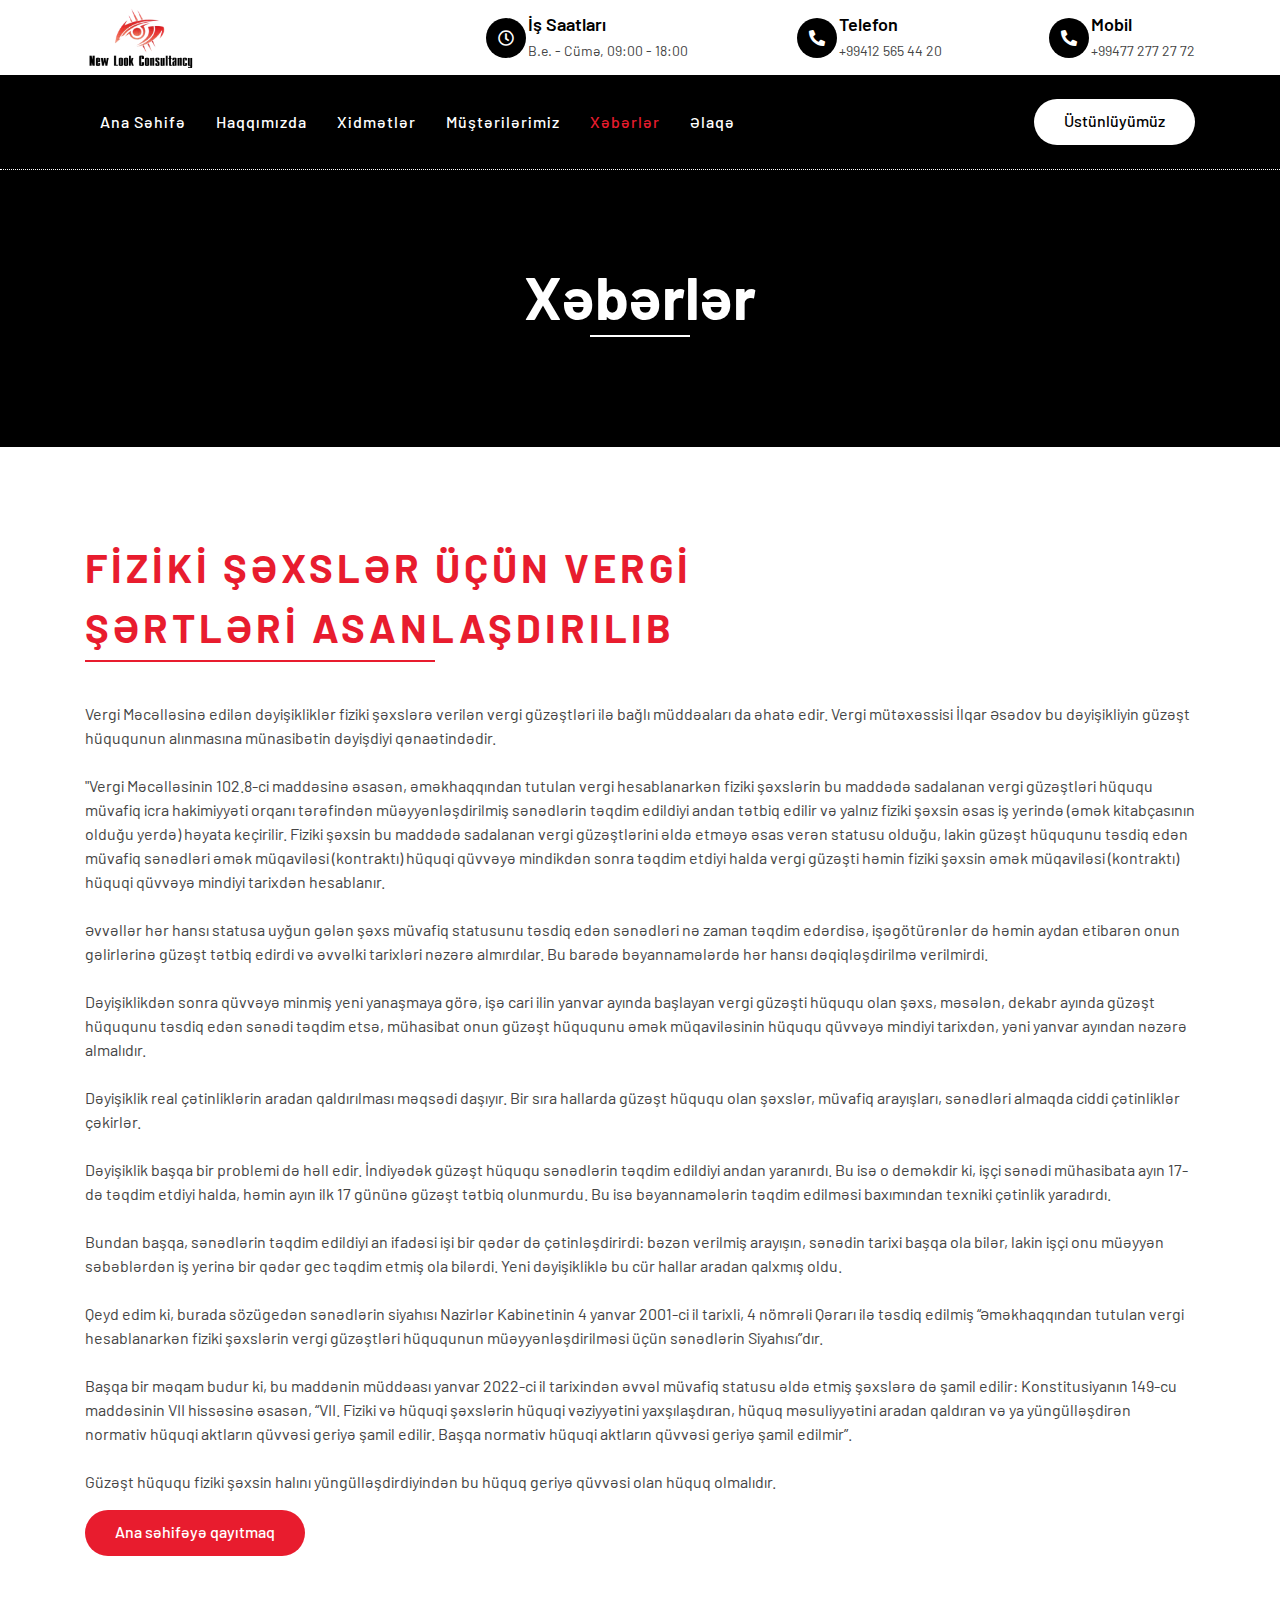
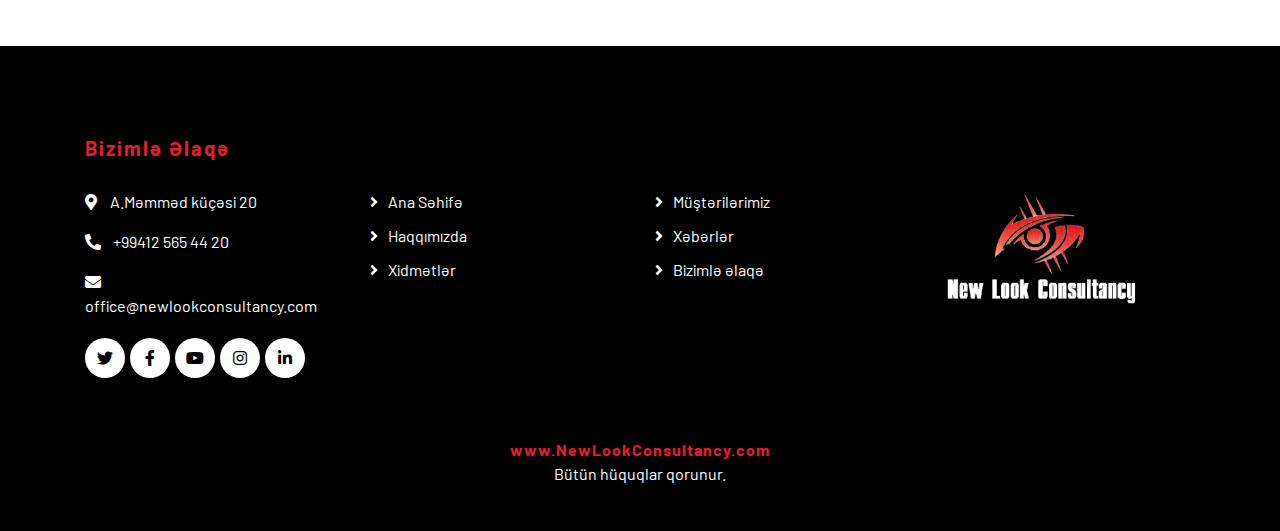
<file: n1.html>
<!DOCTYPE html>
<html lang="az">
    <head>
        <meta charset="utf-8">
        <title>New Look Consultancy</title>
        <meta content="width=device-width, initial-scale=1.0" name="viewport">
        <meta content="New Look Consultancy, Mühasibatlıq, Audit, Vergi, Məsləhət, Hüquq, HR, Xidmətlər, Hesabat, Maliyyə, Bəyənnamə, Kargüzarlıq, Şirkət, Firma, Sənəd" name="keywords">
        <meta content="New Look Consultancy" name="description">

        <!-- Favicon -->
        <link href="img/favicon.ico" rel="icon">

        <!-- Google Font -->
        <link href="https://fonts.googleapis.com/css2?family=Barlow:wght@400;500;600;700;800;900&display=swap" rel="stylesheet"> 
        
        <!-- CSS Libraries -->
        <link href="https://stackpath.bootstrapcdn.com/bootstrap/4.4.1/css/bootstrap.min.css" rel="stylesheet">
        <link href="https://cdnjs.cloudflare.com/ajax/libs/font-awesome/5.10.0/css/all.min.css" rel="stylesheet">
        <link href="lib/flaticon/font/flaticon.css" rel="stylesheet">
        <link href="lib/animate/animate.min.css" rel="stylesheet">
        <link href="lib/owlcarousel/assets/owl.carousel.min.css" rel="stylesheet">

        <!-- Template Stylesheet -->
        <link href="css/style.css" rel="stylesheet">
    </head>

    <body>
        <!-- Top Bar Start -->
        <div class="top-bar">
            <div class="container">
                <div class="row align-items-center">
                    <div class="col-lg-4 col-md-12">
                        <div class="logo">
                            <a href="index.html">
                                <img src="img/logo.png" alt="Logo">
                                <!-- <img src="img/logo.jpg" alt="Logo"> -->
                            </a>
                        </div>
                    </div>
                    <div class="col-lg-8 col-md-7 d-none d-lg-block">
                        <div class="row">
                            <div class="col-4">
                                <div class="top-bar-item">
                                    <div class="top-bar-icon">
                                        <i class="far fa-clock"></i>
                                    </div>
                                    <div class="top-bar-text">
                                        <h3>İş Saatları</h3>
                                        <p>B.e. - Cümə, 09:00 - 18:00</p>
                                    </div>
                                </div>
                            </div>
                            <div class="col-4">
                                <div class="top-bar-item">
                                    <div class="top-bar-icon">
                                        <i class="fa fa-phone-alt"></i>
                                    </div>
                                    <div class="top-bar-text">
                                        <h3>Telefon</h3>
                                        <p>+99412 565 44 20</p>
                                    </div>
                                </div>
                            </div>
                            <div class="col-4">
                                <div class="top-bar-item">
                                    <div class="top-bar-icon">
                                        <i class="fa fa-phone-alt"></i>
                                    </div>
                                    <div class="top-bar-text">
                                        <h3>Mobil</h3>
                                        <p>+99477 277 27 72</p>
                                    </div>
                                </div>
                            </div>
                        </div>
                    </div>
                </div>
            </div>
        </div>
        <!-- Top Bar End -->

        <!-- Nav Bar Start -->
        <div class="nav-bar">
            <div class="container">
                <nav class="navbar navbar-expand-lg bg-dark navbar-dark">
                    <a href="#" class="navbar-brand">MENYU</a>
                    <button type="button" class="navbar-toggler" data-toggle="collapse" data-target="#navbarCollapse">
                        <span class="navbar-toggler-icon"></span>
                    </button>

                    <div class="collapse navbar-collapse justify-content-between" id="navbarCollapse">
                        <div class="navbar-nav mr-auto">
                            <a href="index.html" class="nav-item nav-link">Ana Səhifə</a>
                            <a href="index.html#about" class="nav-item nav-link">Haqqımızda</a>
                            <a href="index.html#service" class="nav-item nav-link">Xidmətlər</a>
							 <a href="index.html#client" class="nav-item nav-link">Müştərilərimiz</a>
							 <a href="index.html#news" class="nav-item nav-link active">Xəbərlər</a>
                             <a href="index.html#contact" class="nav-item nav-link">Əlaqə</a>
                        </div>
                        <div class="ml-auto">
                            <a class="btn btn-custom" href="index.html#plus">Üstünlüyümüz</a>
                        </div>
                    </div>
                </nav>
            </div>
        </div>
        <!-- Nav Bar End -->


        <!-- Page Header Start -->
        <div class="page-header">
            <div class="container">
                <div class="row">
                    <div class="col-12">
                        <h2>Xəbərlər</h2>
                    </div>
                    
                </div>
            </div>
        </div>
        <!-- Page Header End -->
        

        <!-- About Start -->
        <div class="about">
            <div class="container">
                <div class="row align-items-center">
                    
                    <div class="col-lg-12">
                        <div class="section-header text-left">
                            <p1>Fiziki şəxslər üçün vergi şərtləri asanlaşdırılıb</p1>
                            
                        </div>
                        <div class="about-content">
                            <p>
                                Vergi Məcəlləsinə edilən dəyişikliklər fiziki şəxslərə verilən vergi güzəştləri ilə bağlı müddəaları da əhatə edir. Vergi mütəxəssisi İlqar Əsədov bu dəyişikliyin güzəşt hüququnun alınmasına münasibətin dəyişdiyi qənaətindədir.
							<br><br>"Vergi Məcəlləsinin 102.8-ci maddəsinə əsasən, əməkhaqqından tutulan vergi hesablanarkən fiziki şəxslərin bu maddədə sadalanan vergi güzəştləri hüququ müvafiq icra hakimiyyəti orqanı tərəfindən müəyyənləşdirilmiş sənədlərin təqdim edildiyi andan tətbiq edilir və yalnız fiziki şəxsin əsas iş yerində (əmək kitabçasının olduğu yerdə) həyata keçirilir. Fiziki şəxsin bu maddədə sadalanan vergi güzəştlərini əldə etməyə əsas verən statusu olduğu, lakin güzəşt hüququnu təsdiq edən müvafiq sənədləri əmək müqaviləsi (kontraktı) hüquqi qüvvəyə mindikdən sonra təqdim etdiyi halda vergi güzəşti həmin fiziki şəxsin əmək müqaviləsi (kontraktı) hüquqi qüvvəyə mindiyi tarixdən hesablanır.
<br><br>Əvvəllər hər hansı statusa uyğun gələn şəxs müvafiq statusunu təsdiq edən sənədləri nə zaman təqdim edərdisə, işəgötürənlər də həmin aydan etibarən onun gəlirlərinə güzəşt tətbiq edirdi və əvvəlki tarixləri nəzərə almırdılar. Bu barədə bəyannamələrdə hər hansı dəqiqləşdirilmə verilmirdi.
<br><br>Dəyişiklikdən sonra qüvvəyə minmiş yeni yanaşmaya görə, işə cari ilin yanvar ayında başlayan vergi güzəşti hüququ olan şəxs, məsələn, dekabr ayında güzəşt hüququnu təsdiq edən sənədi təqdim etsə, mühasibat onun güzəşt hüququnu əmək müqaviləsinin hüququ qüvvəyə mindiyi tarixdən, yəni yanvar ayından nəzərə almalıdır.
<br><br>Dəyişiklik real çətinliklərin aradan qaldırılması məqsədi daşıyır. Bir sıra hallarda güzəşt hüququ olan şəxslər, müvafiq arayışları, sənədləri almaqda ciddi çətinliklər çəkirlər.
<br><br>Dəyişiklik başqa bir problemi də həll edir. İndiyədək güzəşt hüququ sənədlərin təqdim edildiyi andan yaranırdı. Bu isə o deməkdir ki, işçi sənədi mühasibata ayın 17-də təqdim etdiyi halda, həmin ayın ilk 17 gününə güzəşt tətbiq olunmurdu. Bu isə bəyannamələrin təqdim edilməsi baxımından texniki çətinlik yaradırdı.
<br><br>Bundan başqa, sənədlərin təqdim edildiyi an ifadəsi işi bir qədər də çətinləşdirirdi: bəzən verilmiş arayışın, sənədin tarixi başqa ola bilər, lakin işçi onu müəyyən səbəblərdən iş yerinə bir qədər gec təqdim etmiş ola bilərdi. Yeni dəyişikliklə bu cür hallar aradan qalxmış oldu.
<br><br>Qeyd edim ki, burada sözügedən sənədlərin siyahısı Nazirlər Kabinetinin 4 yanvar 2001-ci il tarixli, 4 nömrəli Qərarı ilə təsdiq edilmiş “Əməkhaqqından tutulan vergi hesablanarkən fiziki şəxslərin vergi güzəştləri hüququnun müəyyənləşdirilməsi üçün sənədlərin Siyahısı”dır.
<br><br>Başqa bir məqam budur ki, bu maddənin müddəası yanvar 2022-ci il tarixindən əvvəl müvafiq statusu əldə etmiş şəxslərə də şamil edilir: Konstitusiyanın 149-cu maddəsinin VII hissəsinə əsasən, “VII. Fiziki və hüquqi şəxslərin hüquqi vəziyyətini yaxşılaşdıran, hüquq məsuliyyətini aradan qaldıran və ya yüngülləşdirən normativ hüquqi aktların qüvvəsi geriyə şamil edilir. Başqa normativ hüquqi aktların qüvvəsi geriyə şamil edilmir”.
<br><br>Güzəşt hüququ fiziki şəxsin halını yüngülləşdirdiyindən bu hüquq geriyə qüvvəsi olan hüquq olmalıdır.

							
                            </p>
                            
                            <a class="btn btn-custom" href="index.html">Ana səhifəyə qayıtmaq</a>
                        </div>
                    </div>
                </div>
            </div>
        </div>
        <!-- About End -->





        <!-- Footer Start -->
        <div class="footer">
            <div class="container">
                <div class="row">
                    <div class="col-lg-3 col-md-6">
                        <div class="footer-contact">
                            <h2>Bizimlə Əlaqə</h2>
                            <p><i class="fa fa-map-marker-alt"></i>A.Məmməd küçəsi 20</p>
                            <p><i class="fa fa-phone-alt"></i> +99412 565 44 20</p>
                            <p><i class="fa fa-envelope"></i>office@newlookconsultancy.com</p>
                            <div class="footer-social">
                                <a class="btn" href=""><i class="fab fa-twitter"></i></a>
                                <a class="btn" href=""><i class="fab fa-facebook-f"></i></a>
                                <a class="btn" href=""><i class="fab fa-youtube"></i></a>
                                <a class="btn" href=""><i class="fab fa-instagram"></i></a>
                                <a class="btn" href=""><i class="fab fa-linkedin-in"></i></a>
                            </div>
                        </div>
                    </div>
                    <div class="col-lg-3 col-md-6">
                        <div class="footer-link">
                            <h2>&nbsp;</h2>
							<a href="index.html">Ana Səhifə</a>
                            <a href="index.html#about">Haqqımızda</a>
                            <a href="index.html#service">Xidmətlər</a>
                        </div>
                    </div>
                    <div class="col-lg-3 col-md-6">
                        <div class="footer-link">
                            <h2>&nbsp;</h2>
                            <a href="index.html#client">Müştərilərimiz</a>
                            <a href="index.html#news">Xəbərlər</a>
                            <a href="index.html#contact">Bizimlə əlaqə</a>
                        </div>
                    </div>
                    <div class="col-lg-3 col-md-6">
                        <div class="footer-newsletter">
                            <h2> &nbsp;</h2>
                            <img src="img/logo-m.png" width="80%" alt="Image">
                        </div>
                    </div>
                </div>
            </div>
            <div class="container copyright"> 
                <p> <a href="index.html">www.NewLookConsultancy.com</a> <br>Bütün hüquqlar qorunur.</p>
            </div>
        </div>
        <!-- Footer End -->
        
        <!-- Back to top button -->
        <a href="#" class="back-to-top"><i class="fa fa-chevron-up"></i></a>
        
        <!-- Pre Loader -->
        <div id="loader" class="show">
            <div class="loader"></div>
        </div>

        <!-- JavaScript Libraries -->
        <script src="https://code.jquery.com/jquery-3.4.1.min.js"></script>
        <script src="https://stackpath.bootstrapcdn.com/bootstrap/4.4.1/js/bootstrap.bundle.min.js"></script>
        <script src="lib/easing/easing.min.js"></script>
        <script src="lib/owlcarousel/owl.carousel.min.js"></script>
        <script src="lib/waypoints/waypoints.min.js"></script>
        <script src="lib/counterup/counterup.min.js"></script>
        
        <!-- Contact Javascript File -->
        <script src="mail/jqBootstrapValidation.min.js"></script>
        <script src="mail/contact.js"></script>

        <!-- Template Javascript -->
        <script src="js/main.js"></script>
    </body>
</html>
</file>
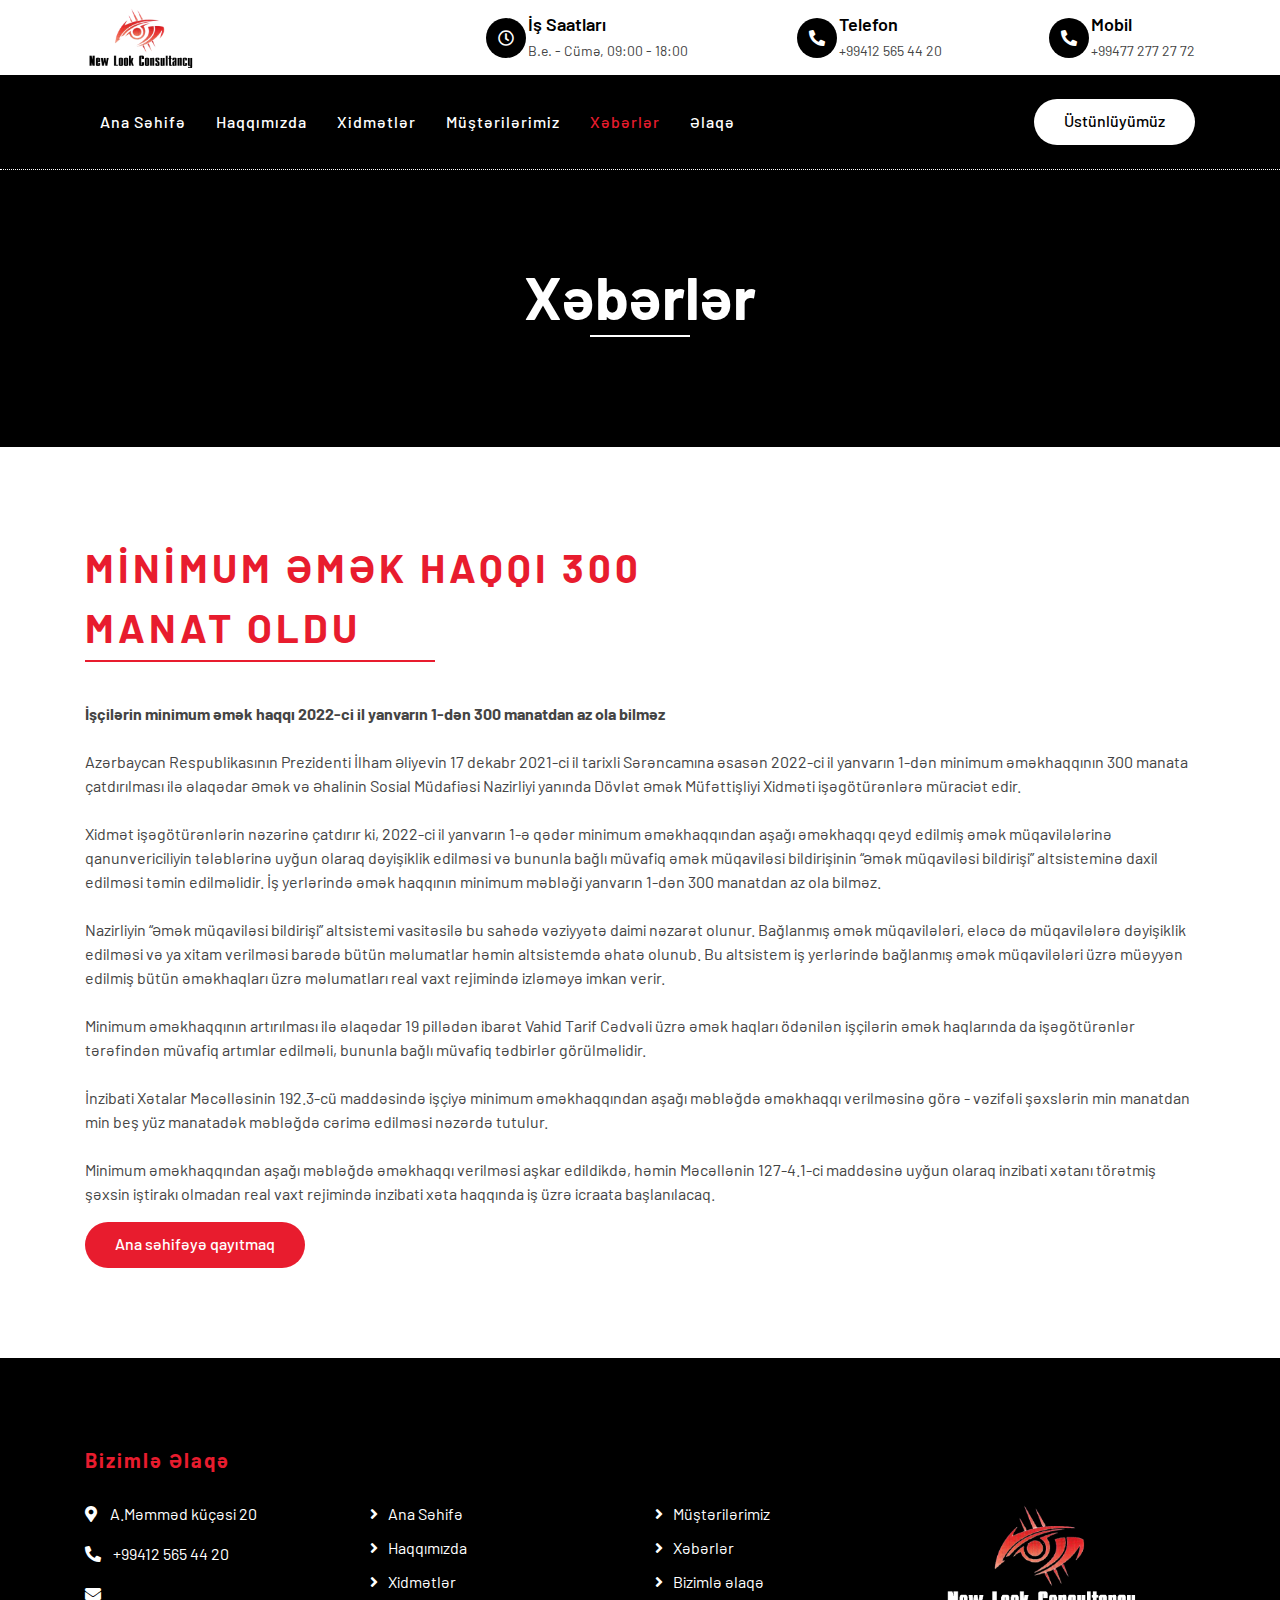
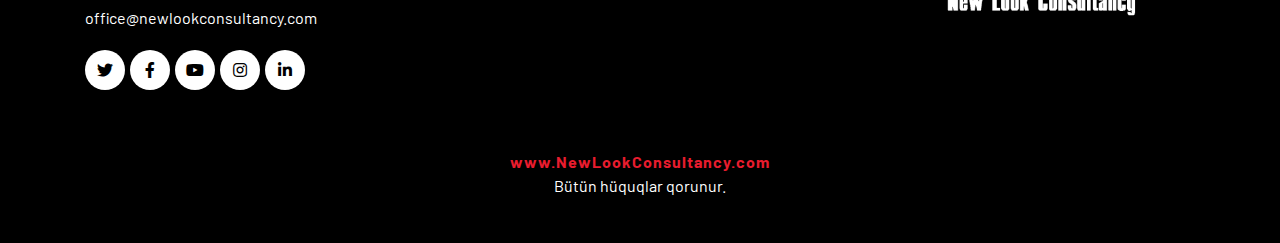
<file: n2.html>
<!DOCTYPE html>
<html lang="az">
    <head>
        <meta charset="utf-8">
        <title>New Look Consultancy</title>
        <meta content="width=device-width, initial-scale=1.0" name="viewport">
        <meta content="New Look Consultancy, Mühasibatlıq, Audit, Vergi, Məsləhət, Hüquq, HR, Xidmətlər, Hesabat, Maliyyə, Bəyənnamə, Kargüzarlıq, Şirkət, Firma, Sənəd" name="keywords">
        <meta content="New Look Consultancy" name="description">

        <!-- Favicon -->
        <link href="img/favicon.ico" rel="icon">

        <!-- Google Font -->
        <link href="https://fonts.googleapis.com/css2?family=Barlow:wght@400;500;600;700;800;900&display=swap" rel="stylesheet"> 
        
        <!-- CSS Libraries -->
        <link href="https://stackpath.bootstrapcdn.com/bootstrap/4.4.1/css/bootstrap.min.css" rel="stylesheet">
        <link href="https://cdnjs.cloudflare.com/ajax/libs/font-awesome/5.10.0/css/all.min.css" rel="stylesheet">
        <link href="lib/flaticon/font/flaticon.css" rel="stylesheet">
        <link href="lib/animate/animate.min.css" rel="stylesheet">
        <link href="lib/owlcarousel/assets/owl.carousel.min.css" rel="stylesheet">

        <!-- Template Stylesheet -->
        <link href="css/style.css" rel="stylesheet">
    </head>

    <body>
        <!-- Top Bar Start -->
        <div class="top-bar">
            <div class="container">
                <div class="row align-items-center">
                    <div class="col-lg-4 col-md-12">
                        <div class="logo">
                            <a href="index.html">
                                <img src="img/logo.png" alt="Logo">
                                <!-- <img src="img/logo.jpg" alt="Logo"> -->
                            </a>
                        </div>
                    </div>
                    <div class="col-lg-8 col-md-7 d-none d-lg-block">
                        <div class="row">
                            <div class="col-4">
                                <div class="top-bar-item">
                                    <div class="top-bar-icon">
                                        <i class="far fa-clock"></i>
                                    </div>
                                    <div class="top-bar-text">
                                        <h3>İş Saatları</h3>
                                        <p>B.e. - Cümə, 09:00 - 18:00</p>
                                    </div>
                                </div>
                            </div>
                            <div class="col-4">
                                <div class="top-bar-item">
                                    <div class="top-bar-icon">
                                        <i class="fa fa-phone-alt"></i>
                                    </div>
                                    <div class="top-bar-text">
                                        <h3>Telefon</h3>
                                        <p>+99412 565 44 20</p>
                                    </div>
                                </div>
                            </div>
                            <div class="col-4">
                                <div class="top-bar-item">
                                    <div class="top-bar-icon">
                                        <i class="fa fa-phone-alt"></i>
                                    </div>
                                    <div class="top-bar-text">
                                        <h3>Mobil</h3>
                                        <p>+99477 277 27 72</p>
                                    </div>
                                </div>
                            </div>
                        </div>
                    </div>
                </div>
            </div>
        </div>
        <!-- Top Bar End -->

        <!-- Nav Bar Start -->
        <div class="nav-bar">
            <div class="container">
                <nav class="navbar navbar-expand-lg bg-dark navbar-dark">
                    <a href="#" class="navbar-brand">MENYU</a>
                    <button type="button" class="navbar-toggler" data-toggle="collapse" data-target="#navbarCollapse">
                        <span class="navbar-toggler-icon"></span>
                    </button>

                    <div class="collapse navbar-collapse justify-content-between" id="navbarCollapse">
                        <div class="navbar-nav mr-auto">
                            <a href="index.html" class="nav-item nav-link">Ana Səhifə</a>
                            <a href="index.html#about" class="nav-item nav-link">Haqqımızda</a>
                            <a href="index.html#service" class="nav-item nav-link">Xidmətlər</a>
							 <a href="index.html#client" class="nav-item nav-link">Müştərilərimiz</a>
							 <a href="index.html#news" class="nav-item nav-link active">Xəbərlər</a>
                             <a href="index.html#contact" class="nav-item nav-link">Əlaqə</a>
                        </div>
                        <div class="ml-auto">
                            <a class="btn btn-custom" href="index.html#plus">Üstünlüyümüz</a>
                        </div>
                    </div>
                </nav>
            </div>
        </div>
        <!-- Nav Bar End -->


        <!-- Page Header Start -->
        <div class="page-header">
            <div class="container">
                <div class="row">
                    <div class="col-12">
                        <h2>Xəbərlər</h2>
                    </div>
                    
                </div>
            </div>
        </div>
        <!-- Page Header End -->
        

        <!-- About Start -->
        <div class="about">
            <div class="container">
                <div class="row align-items-center">
                    
                    <div class="col-lg-12">
                        <div class="section-header text-left">
                            <p1>Minimum əmək haqqı 300 manat oldu</p1>
                            
                        </div>
                        <div class="about-content">
                            <p>
							
							<b>İşçilərin minimum əmək haqqı 2022-ci il yanvarın 1-dən 300 manatdan az ola bilməz</b>
                            <br><br>Azərbaycan Respublikasının Prezidenti İlham Əliyevin 17 dekabr 2021-ci il tarixli Sərəncamına əsasən 2022-ci il yanvarın 1-dən minimum əməkhaqqının 300 manata çatdırılması ilə əlaqədar Əmək və Əhalinin Sosial Müdafiəsi Nazirliyi yanında Dövlət Əmək Müfəttişliyi Xidməti işəgötürənlərə müraciət edir.
							<br><br>Xidmət işəgötürənlərin nəzərinə çatdırır ki, 2022-ci il yanvarın 1-ə qədər minimum əməkhaqqından aşağı əməkhaqqı qeyd edilmiş əmək müqavilələrinə qanunvericiliyin tələblərinə uyğun olaraq dəyişiklik edilməsi və bununla bağlı müvafiq əmək müqaviləsi bildirişinin “Əmək müqaviləsi bildirişi” altsisteminə daxil edilməsi təmin edilməlidir. İş yerlərində əmək haqqının minimum məbləği yanvarın 1-dən 300 manatdan az ola bilməz.
<br><br>Nazirliyin “Əmək müqaviləsi bildirişi” altsistemi vasitəsilə bu sahədə vəziyyətə daimi nəzarət olunur. Bağlanmış əmək müqavilələri, eləcə də müqavilələrə dəyişiklik edilməsi və ya xitam verilməsi barədə bütün məlumatlar həmin altsistemdə əhatə olunub. Bu altsistem iş yerlərində bağlanmış əmək müqavilələri üzrə müəyyən edilmiş bütün əməkhaqları üzrə məlumatları real vaxt rejimində izləməyə imkan verir.  

<br><br>Minimum əməkhaqqının artırılması ilə əlaqədar 19 pillədən ibarət Vahid Tarif Cədvəli üzrə əmək haqları ödənilən işçilərin əmək haqlarında da işəgötürənlər tərəfindən müvafiq artımlar edilməli, bununla bağlı müvafiq tədbirlər görülməlidir.

<br><br>İnzibati Xətalar Məcəlləsinin 192.3-cü maddəsində işçiyə minimum əməkhaqqından aşağı məbləğdə əməkhaqqı verilməsinə görə - vəzifəli şəxslərin min manatdan min beş yüz manatadək məbləğdə cərimə edilməsi nəzərdə tutulur.

<br><br>Minimum əməkhaqqından aşağı məbləğdə əməkhaqqı verilməsi aşkar edildikdə, həmin Məcəllənin 127-4.1-ci maddəsinə uyğun olaraq inzibati xətanı törətmiş şəxsin iştirakı olmadan real vaxt rejimində inzibati xəta haqqında iş üzrə icraata başlanılacaq.


							
                            </p>
                            
                            <a class="btn btn-custom" href="index.html">Ana səhifəyə qayıtmaq</a>
                        </div>
                    </div>
                </div>
            </div>
        </div>
        <!-- About End -->





        <!-- Footer Start -->
        <div class="footer">
            <div class="container">
                <div class="row">
                    <div class="col-lg-3 col-md-6">
                        <div class="footer-contact">
                            <h2>Bizimlə Əlaqə</h2>
                            <p><i class="fa fa-map-marker-alt"></i>A.Məmməd küçəsi 20</p>
                            <p><i class="fa fa-phone-alt"></i> +99412 565 44 20</p>
                            <p><i class="fa fa-envelope"></i>office@newlookconsultancy.com</p>
                            <div class="footer-social">
                                <a class="btn" href=""><i class="fab fa-twitter"></i></a>
                                <a class="btn" href=""><i class="fab fa-facebook-f"></i></a>
                                <a class="btn" href=""><i class="fab fa-youtube"></i></a>
                                <a class="btn" href=""><i class="fab fa-instagram"></i></a>
                                <a class="btn" href=""><i class="fab fa-linkedin-in"></i></a>
                            </div>
                        </div>
                    </div>
                    <div class="col-lg-3 col-md-6">
                        <div class="footer-link">
                            <h2>&nbsp;</h2>
							<a href="index.html">Ana Səhifə</a>
                            <a href="index.html#about">Haqqımızda</a>
                            <a href="index.html#service">Xidmətlər</a>
                        </div>
                    </div>
                    <div class="col-lg-3 col-md-6">
                        <div class="footer-link">
                            <h2>&nbsp;</h2>
                            <a href="index.html#client">Müştərilərimiz</a>
                            <a href="index.html#news">Xəbərlər</a>
                            <a href="index.html#contact">Bizimlə əlaqə</a>
                        </div>
                    </div>
                    <div class="col-lg-3 col-md-6">
                        <div class="footer-newsletter">
                            <h2> &nbsp;</h2>
                            <img src="img/logo-m.png" width="80%" alt="Image">
                        </div>
                    </div>
                </div>
            </div>
            <div class="container copyright"> 
                <p> <a href="index.html">www.NewLookConsultancy.com</a> <br>Bütün hüquqlar qorunur.</p>
            </div>
        </div>
        <!-- Footer End -->
        
        <!-- Back to top button -->
        <a href="#" class="back-to-top"><i class="fa fa-chevron-up"></i></a>
        
        <!-- Pre Loader -->
        <div id="loader" class="show">
            <div class="loader"></div>
        </div>

        <!-- JavaScript Libraries -->
        <script src="https://code.jquery.com/jquery-3.4.1.min.js"></script>
        <script src="https://stackpath.bootstrapcdn.com/bootstrap/4.4.1/js/bootstrap.bundle.min.js"></script>
        <script src="lib/easing/easing.min.js"></script>
        <script src="lib/owlcarousel/owl.carousel.min.js"></script>
        <script src="lib/waypoints/waypoints.min.js"></script>
        <script src="lib/counterup/counterup.min.js"></script>
        
        <!-- Contact Javascript File -->
        <script src="mail/jqBootstrapValidation.min.js"></script>
        <script src="mail/contact.js"></script>

        <!-- Template Javascript -->
        <script src="js/main.js"></script>
    </body>
</html>
</file>
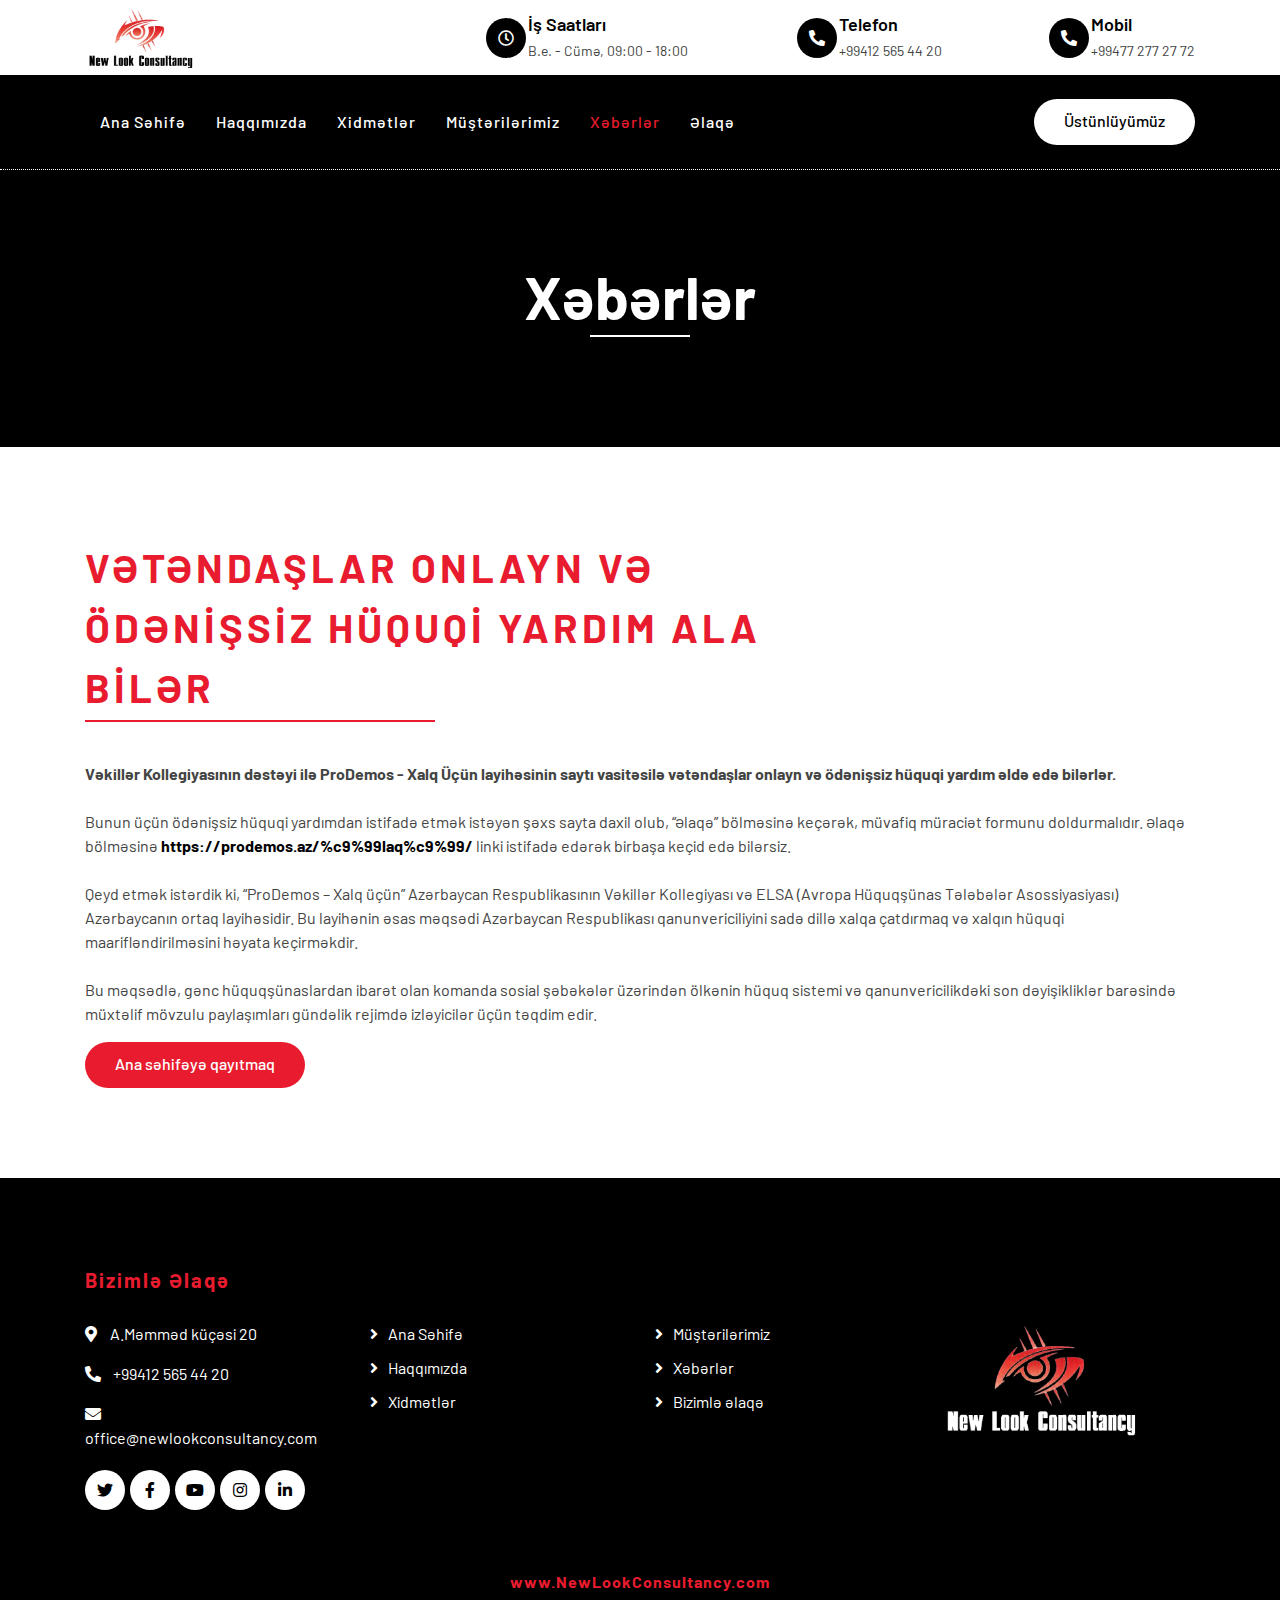
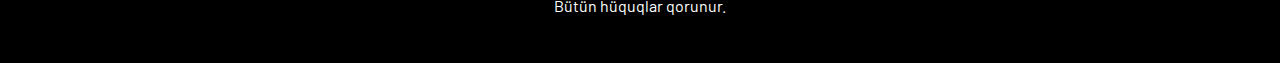
<file: n3.html>
<!DOCTYPE html>
<html lang="az">
    <head>
        <meta charset="utf-8">
        <title>New Look Consultancy</title>
        <meta content="width=device-width, initial-scale=1.0" name="viewport">
        <meta content="New Look Consultancy, Mühasibatlıq, Audit, Vergi, Məsləhət, Hüquq, HR, Xidmətlər, Hesabat, Maliyyə, Bəyənnamə, Kargüzarlıq, Şirkət, Firma, Sənəd" name="keywords">
        <meta content="New Look Consultancy" name="description">

        <!-- Favicon -->
        <link href="img/favicon.ico" rel="icon">

        <!-- Google Font -->
        <link href="https://fonts.googleapis.com/css2?family=Barlow:wght@400;500;600;700;800;900&display=swap" rel="stylesheet"> 
        
        <!-- CSS Libraries -->
        <link href="https://stackpath.bootstrapcdn.com/bootstrap/4.4.1/css/bootstrap.min.css" rel="stylesheet">
        <link href="https://cdnjs.cloudflare.com/ajax/libs/font-awesome/5.10.0/css/all.min.css" rel="stylesheet">
        <link href="lib/flaticon/font/flaticon.css" rel="stylesheet">
        <link href="lib/animate/animate.min.css" rel="stylesheet">
        <link href="lib/owlcarousel/assets/owl.carousel.min.css" rel="stylesheet">

        <!-- Template Stylesheet -->
        <link href="css/style.css" rel="stylesheet">
    </head>

    <body>
        <!-- Top Bar Start -->
        <div class="top-bar">
            <div class="container">
                <div class="row align-items-center">
                    <div class="col-lg-4 col-md-12">
                        <div class="logo">
                            <a href="index.html">
                                <img src="img/logo.png" alt="Logo">
                                <!-- <img src="img/logo.jpg" alt="Logo"> -->
                            </a>
                        </div>
                    </div>
                    <div class="col-lg-8 col-md-7 d-none d-lg-block">
                        <div class="row">
                            <div class="col-4">
                                <div class="top-bar-item">
                                    <div class="top-bar-icon">
                                        <i class="far fa-clock"></i>
                                    </div>
                                    <div class="top-bar-text">
                                        <h3>İş Saatları</h3>
                                        <p>B.e. - Cümə, 09:00 - 18:00</p>
                                    </div>
                                </div>
                            </div>
                            <div class="col-4">
                                <div class="top-bar-item">
                                    <div class="top-bar-icon">
                                        <i class="fa fa-phone-alt"></i>
                                    </div>
                                    <div class="top-bar-text">
                                        <h3>Telefon</h3>
                                        <p>+99412 565 44 20</p>
                                    </div>
                                </div>
                            </div>
                            <div class="col-4">
                                <div class="top-bar-item">
                                    <div class="top-bar-icon">
                                        <i class="fa fa-phone-alt"></i>
                                    </div>
                                    <div class="top-bar-text">
                                        <h3>Mobil</h3>
                                        <p>+99477 277 27 72</p>
                                    </div>
                                </div>
                            </div>
                        </div>
                    </div>
                </div>
            </div>
        </div>
        <!-- Top Bar End -->

        <!-- Nav Bar Start -->
        <div class="nav-bar">
            <div class="container">
                <nav class="navbar navbar-expand-lg bg-dark navbar-dark">
                    <a href="#" class="navbar-brand">MENYU</a>
                    <button type="button" class="navbar-toggler" data-toggle="collapse" data-target="#navbarCollapse">
                        <span class="navbar-toggler-icon"></span>
                    </button>

                    <div class="collapse navbar-collapse justify-content-between" id="navbarCollapse">
                        <div class="navbar-nav mr-auto">
                            <a href="index.html" class="nav-item nav-link">Ana Səhifə</a>
                            <a href="index.html#about" class="nav-item nav-link">Haqqımızda</a>
                            <a href="index.html#service" class="nav-item nav-link">Xidmətlər</a>
							 <a href="index.html#client" class="nav-item nav-link">Müştərilərimiz</a>
							 <a href="index.html#news" class="nav-item nav-link active">Xəbərlər</a>
                             <a href="index.html#contact" class="nav-item nav-link">Əlaqə</a>
                        </div>
                        <div class="ml-auto">
                            <a class="btn btn-custom" href="index.html#plus">Üstünlüyümüz</a>
                        </div>
                    </div>
                </nav>
            </div>
        </div>
        <!-- Nav Bar End -->


        <!-- Page Header Start -->
        <div class="page-header">
            <div class="container">
                <div class="row">
                    <div class="col-12">
                        <h2>Xəbərlər</h2>
                    </div>
                    
                </div>
            </div>
        </div>
        <!-- Page Header End -->
        

        <!-- About Start -->
        <div class="about">
            <div class="container">
                <div class="row align-items-center">
                    
                    <div class="col-lg-12">
                        <div class="section-header text-left">
                            <p1>Vətəndaşlar onlayn və ödənişsiz hüquqi yardım ala bilər
</p1>
                            
                        </div>
                        <div class="about-content">
                            <p>
							
							<b>Vəkillər Kollegiyasının dəstəyi ilə ProDemos - Xalq Üçün layihəsinin saytı vasitəsilə vətəndaşlar onlayn və ödənişsiz hüquqi yardım əldə edə bilərlər.</b>
                            <br><br>Bunun üçün ödənişsiz hüquqi yardımdan istifadə etmək istəyən şəxs sayta daxil olub, “Əlaqə” bölməsinə keçərək, müvafiq müraciət formunu doldurmalıdır. Əlaqə bölməsinə <a href="https://prodemos.az/%c9%99laq%c9%99/" target="_blank"><b>https://prodemos.az/%c9%99laq%c9%99/</b></a> linki  istifadə edərək birbaşa keçid edə bilərsiz.

<br><br>Qeyd etmək istərdik ki, “ProDemos – Xalq üçün” Azərbaycan Respublikasının Vəkillər Kollegiyası və ELSA (Avropa Hüquqşünas Tələbələr Asossiyasiyası) Azərbaycanın ortaq layihəsidir. Bu layihənin əsas məqsədi Azərbaycan Respublikası qanunvericiliyini sadə dillə xalqa çatdırmaq və xalqın hüquqi maarifləndirilməsini həyata keçirməkdir.

<br><br>Bu məqsədlə, gənc hüquqşünaslardan ibarət olan komanda sosial şəbəkələr üzərindən ölkənin hüquq sistemi və qanunvericilikdəki son dəyişikliklər barəsində müxtəlif mövzulu paylaşımları gündəlik rejimdə izləyicilər üçün təqdim edir.



							
                            </p>
                            
                            <a class="btn btn-custom" href="index.html">Ana səhifəyə qayıtmaq</a>
                        </div>
                    </div>
                </div>
            </div>
        </div>
        <!-- About End -->





        <!-- Footer Start -->
        <div class="footer">
            <div class="container">
                <div class="row">
                    <div class="col-lg-3 col-md-6">
                        <div class="footer-contact">
                            <h2>Bizimlə Əlaqə</h2>
                            <p><i class="fa fa-map-marker-alt"></i>A.Məmməd küçəsi 20</p>
                            <p><i class="fa fa-phone-alt"></i> +99412 565 44 20</p>
                            <p><i class="fa fa-envelope"></i>office@newlookconsultancy.com</p>
                            <div class="footer-social">
                                <a class="btn" href=""><i class="fab fa-twitter"></i></a>
                                <a class="btn" href=""><i class="fab fa-facebook-f"></i></a>
                                <a class="btn" href=""><i class="fab fa-youtube"></i></a>
                                <a class="btn" href=""><i class="fab fa-instagram"></i></a>
                                <a class="btn" href=""><i class="fab fa-linkedin-in"></i></a>
                            </div>
                        </div>
                    </div>
                    <div class="col-lg-3 col-md-6">
                        <div class="footer-link">
                            <h2>&nbsp;</h2>
							<a href="index.html">Ana Səhifə</a>
                            <a href="index.html#about">Haqqımızda</a>
                            <a href="index.html#service">Xidmətlər</a>
                        </div>
                    </div>
                    <div class="col-lg-3 col-md-6">
                        <div class="footer-link">
                            <h2>&nbsp;</h2>
                            <a href="index.html#client">Müştərilərimiz</a>
                            <a href="index.html#news">Xəbərlər</a>
                            <a href="index.html#contact">Bizimlə əlaqə</a>
                        </div>
                    </div>
                    <div class="col-lg-3 col-md-6">
                        <div class="footer-newsletter">
                            <h2> &nbsp;</h2>
                            <img src="img/logo-m.png" width="80%" alt="Image">
                        </div>
                    </div>
                </div>
            </div>
            <div class="container copyright"> 
                <p> <a href="index.html">www.NewLookConsultancy.com</a> <br>Bütün hüquqlar qorunur.</p>
            </div>
        </div>
        <!-- Footer End -->
        
        <!-- Back to top button -->
        <a href="#" class="back-to-top"><i class="fa fa-chevron-up"></i></a>
        
        <!-- Pre Loader -->
        <div id="loader" class="show">
            <div class="loader"></div>
        </div>

        <!-- JavaScript Libraries -->
        <script src="https://code.jquery.com/jquery-3.4.1.min.js"></script>
        <script src="https://stackpath.bootstrapcdn.com/bootstrap/4.4.1/js/bootstrap.bundle.min.js"></script>
        <script src="lib/easing/easing.min.js"></script>
        <script src="lib/owlcarousel/owl.carousel.min.js"></script>
        <script src="lib/waypoints/waypoints.min.js"></script>
        <script src="lib/counterup/counterup.min.js"></script>
        
        <!-- Contact Javascript File -->
        <script src="mail/jqBootstrapValidation.min.js"></script>
        <script src="mail/contact.js"></script>

        <!-- Template Javascript -->
        <script src="js/main.js"></script>
    </body>
</html>
</file>
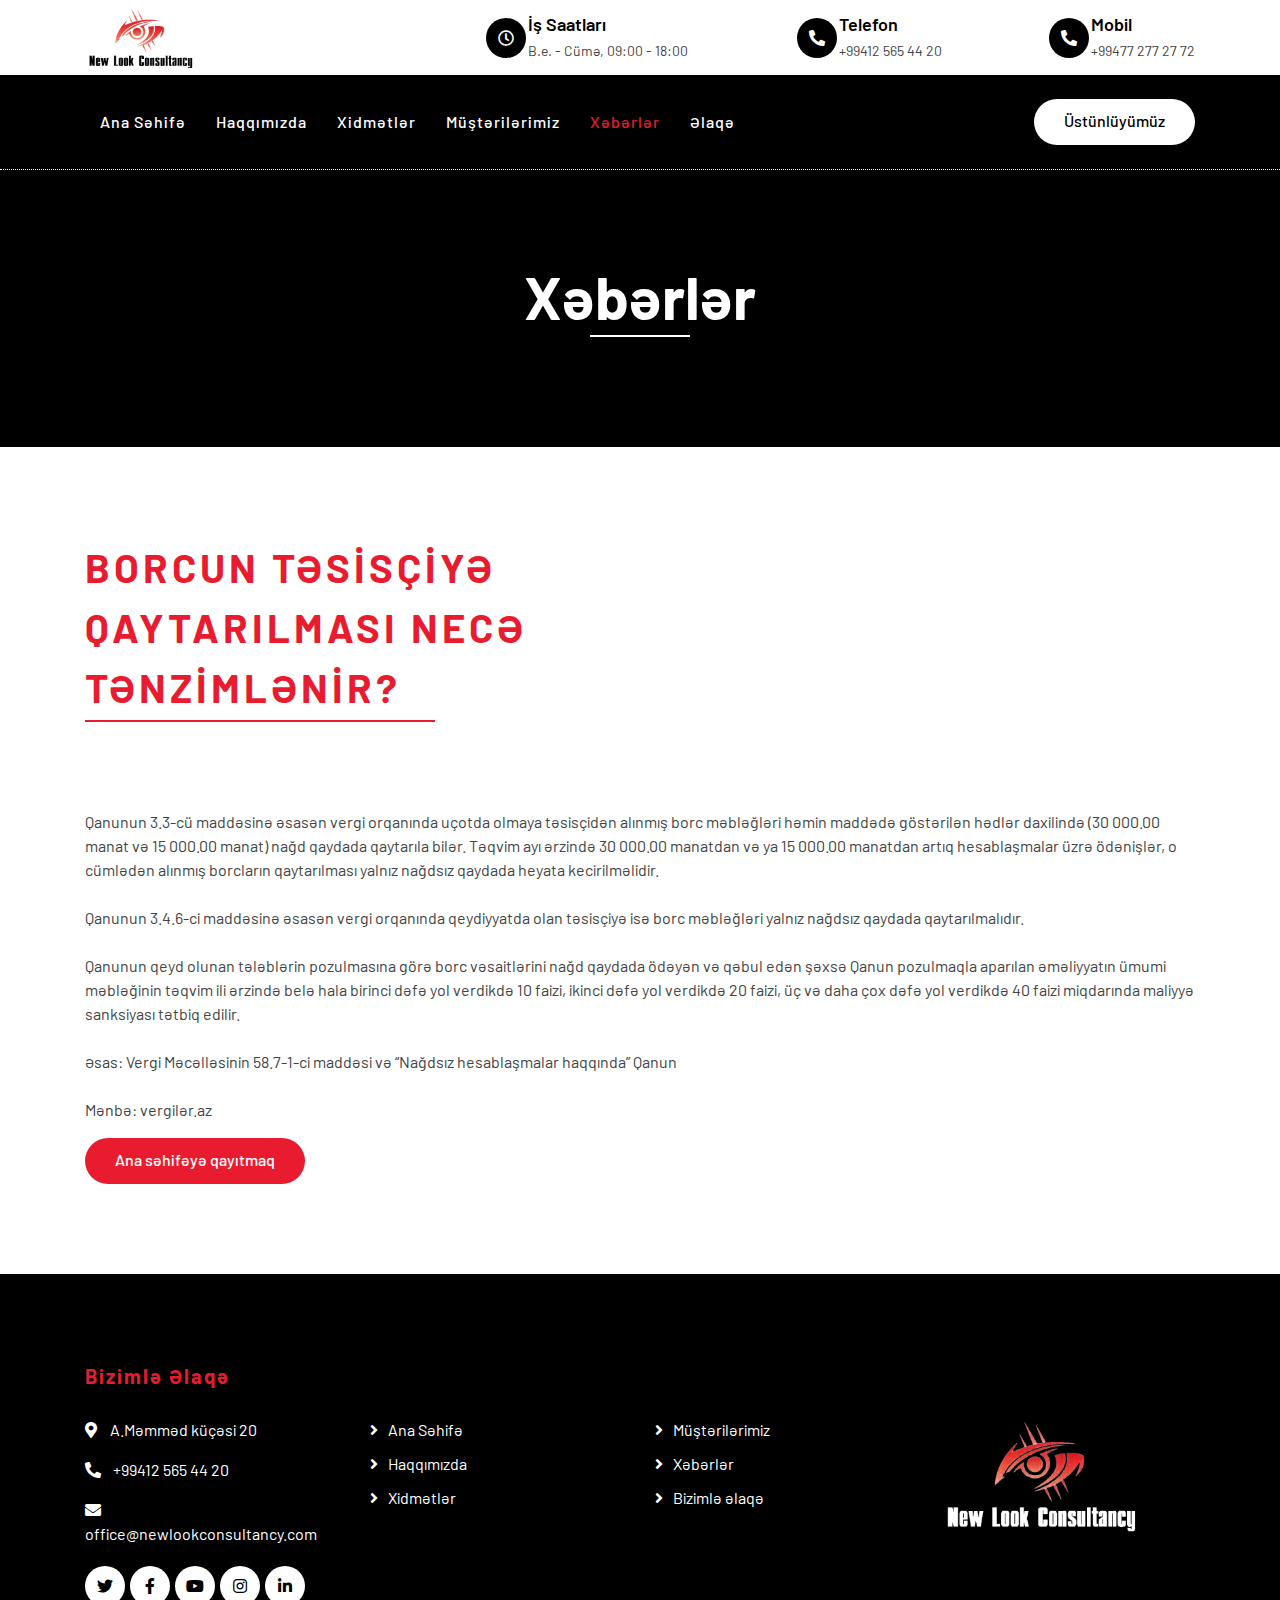
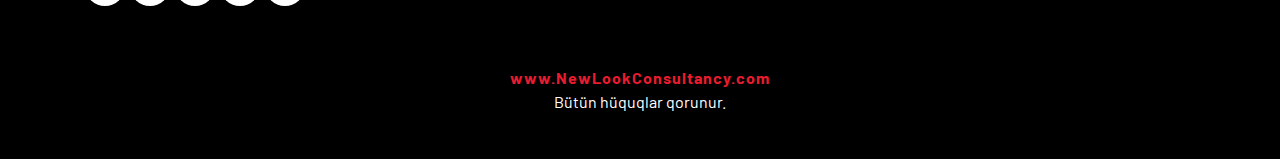
<file: n4.html>
<!DOCTYPE html>
<html lang="az">
    <head>
        <meta charset="utf-8">
        <title>New Look Consultancy</title>
        <meta content="width=device-width, initial-scale=1.0" name="viewport">
        <meta content="New Look Consultancy, Mühasibatlıq, Audit, Vergi, Məsləhət, Hüquq, HR, Xidmətlər, Hesabat, Maliyyə, Bəyənnamə, Kargüzarlıq, Şirkət, Firma, Sənəd" name="keywords">
        <meta content="New Look Consultancy" name="description">

        <!-- Favicon -->
        <link href="img/favicon.ico" rel="icon">

        <!-- Google Font -->
        <link href="https://fonts.googleapis.com/css2?family=Barlow:wght@400;500;600;700;800;900&display=swap" rel="stylesheet"> 
        
        <!-- CSS Libraries -->
        <link href="https://stackpath.bootstrapcdn.com/bootstrap/4.4.1/css/bootstrap.min.css" rel="stylesheet">
        <link href="https://cdnjs.cloudflare.com/ajax/libs/font-awesome/5.10.0/css/all.min.css" rel="stylesheet">
        <link href="lib/flaticon/font/flaticon.css" rel="stylesheet">
        <link href="lib/animate/animate.min.css" rel="stylesheet">
        <link href="lib/owlcarousel/assets/owl.carousel.min.css" rel="stylesheet">

        <!-- Template Stylesheet -->
        <link href="css/style.css" rel="stylesheet">
    </head>

    <body>
        <!-- Top Bar Start -->
        <div class="top-bar">
            <div class="container">
                <div class="row align-items-center">
                    <div class="col-lg-4 col-md-12">
                        <div class="logo">
                            <a href="index.html">
                                <img src="img/logo.png" alt="Logo">
                                <!-- <img src="img/logo.jpg" alt="Logo"> -->
                            </a>
                        </div>
                    </div>
                    <div class="col-lg-8 col-md-7 d-none d-lg-block">
                        <div class="row">
                            <div class="col-4">
                                <div class="top-bar-item">
                                    <div class="top-bar-icon">
                                        <i class="far fa-clock"></i>
                                    </div>
                                    <div class="top-bar-text">
                                        <h3>İş Saatları</h3>
                                        <p>B.e. - Cümə, 09:00 - 18:00</p>
                                    </div>
                                </div>
                            </div>
                            <div class="col-4">
                                <div class="top-bar-item">
                                    <div class="top-bar-icon">
                                        <i class="fa fa-phone-alt"></i>
                                    </div>
                                    <div class="top-bar-text">
                                        <h3>Telefon</h3>
                                        <p>+99412 565 44 20</p>
                                    </div>
                                </div>
                            </div>
                            <div class="col-4">
                                <div class="top-bar-item">
                                    <div class="top-bar-icon">
                                        <i class="fa fa-phone-alt"></i>
                                    </div>
                                    <div class="top-bar-text">
                                        <h3>Mobil</h3>
                                        <p>+99477 277 27 72</p>
                                    </div>
                                </div>
                            </div>
                        </div>
                    </div>
                </div>
            </div>
        </div>
        <!-- Top Bar End -->

        <!-- Nav Bar Start -->
        <div class="nav-bar">
            <div class="container">
                <nav class="navbar navbar-expand-lg bg-dark navbar-dark">
                    <a href="#" class="navbar-brand">MENYU</a>
                    <button type="button" class="navbar-toggler" data-toggle="collapse" data-target="#navbarCollapse">
                        <span class="navbar-toggler-icon"></span>
                    </button>

                    <div class="collapse navbar-collapse justify-content-between" id="navbarCollapse">
                        <div class="navbar-nav mr-auto">
                            <a href="index.html" class="nav-item nav-link">Ana Səhifə</a>
                            <a href="index.html#about" class="nav-item nav-link">Haqqımızda</a>
                            <a href="index.html#service" class="nav-item nav-link">Xidmətlər</a>
							 <a href="index.html#client" class="nav-item nav-link">Müştərilərimiz</a>
							 <a href="index.html#news" class="nav-item nav-link active">Xəbərlər</a>
                             <a href="index.html#contact" class="nav-item nav-link">Əlaqə</a>
                        </div>
                        <div class="ml-auto">
                            <a class="btn btn-custom" href="index.html#plus">Üstünlüyümüz</a>
                        </div>
                    </div>
                </nav>
            </div>
        </div>
        <!-- Nav Bar End -->


        <!-- Page Header Start -->
        <div class="page-header">
            <div class="container">
                <div class="row">
                    <div class="col-12">
                        <h2>Xəbərlər</h2>
                    </div>
                    
                </div>
            </div>
        </div>
        <!-- Page Header End -->
        

        <!-- About Start -->
        <div class="about">
            <div class="container">
                <div class="row align-items-center">
                    
                    <div class="col-lg-12">
                        <div class="section-header text-left">
                            <p1>Borcun təsisçiyə qaytarılması necə tənzimlənir?</p1>
                            
                        </div>
                        <div class="about-content">
                            <p>
                                <br><br>Qanunun 3.3-cü maddəsinə əsasən vergi orqanında uçotda olmaya təsisçidən alınmış borc məbləğləri həmin maddədə göstərilən hədlər daxilində (30 000.00 manat və 15 000.00 manat) nağd qaydada qaytarıla bilər. Təqvim ayı ərzində  30 000.00 manatdan və ya 15 000.00 manatdan artıq hesablaşmalar üzrə ödənişlər, o cümlədən alınmış borcların qaytarılması yalnız nağdsız qaydada heyata kecirilməlidir.
                                <br><br>Qanunun 3.4.6-ci maddəsinə əsasən vergi orqanında qeydiyyatda olan təsisçiyə isə borc məbləğləri yalnız nağdsız qaydada qaytarılmalıdır.
                                <br><br>Qanunun qeyd olunan tələblərin pozulmasına görə borc vəsaitlərini nağd qaydada ödəyən və qəbul edən şəxsə Qanun pozulmaqla aparılan əməliyyatın ümumi məbləğinin təqvim ili ərzində belə hala birinci dəfə yol verdikdə 10 faizi, ikinci dəfə yol verdikdə 20 faizi, üç və daha çox dəfə yol verdikdə 40 faizi miqdarında maliyyə sanksiyası tətbiq edilir.
                                <br><br>Əsas: Vergi Məcəlləsinin 58.7-1-ci maddəsi və “Nağdsız hesablaşmalar haqqında” Qanun
                                <br><br>Mənbə: vergilər.az 

							
                            </p>
                            
                            <a class="btn btn-custom" href="index.html">Ana səhifəyə qayıtmaq</a>
                        </div>
                    </div>
                </div>
            </div>
        </div>
        <!-- About End -->





        <!-- Footer Start -->
        <div class="footer">
            <div class="container">
                <div class="row">
                    <div class="col-lg-3 col-md-6">
                        <div class="footer-contact">
                            <h2>Bizimlə Əlaqə</h2>
                            <p><i class="fa fa-map-marker-alt"></i>A.Məmməd küçəsi 20</p>
                            <p><i class="fa fa-phone-alt"></i> +99412 565 44 20</p>
                            <p><i class="fa fa-envelope"></i>office@newlookconsultancy.com</p>
                            <div class="footer-social">
                                <a class="btn" href=""><i class="fab fa-twitter"></i></a>
                                <a class="btn" href=""><i class="fab fa-facebook-f"></i></a>
                                <a class="btn" href=""><i class="fab fa-youtube"></i></a>
                                <a class="btn" href=""><i class="fab fa-instagram"></i></a>
                                <a class="btn" href=""><i class="fab fa-linkedin-in"></i></a>
                            </div>
                        </div>
                    </div>
                    <div class="col-lg-3 col-md-6">
                        <div class="footer-link">
                            <h2>&nbsp;</h2>
							<a href="index.html">Ana Səhifə</a>
                            <a href="index.html#about">Haqqımızda</a>
                            <a href="index.html#service">Xidmətlər</a>
                        </div>
                    </div>
                    <div class="col-lg-3 col-md-6">
                        <div class="footer-link">
                            <h2>&nbsp;</h2>
                            <a href="index.html#client">Müştərilərimiz</a>
                            <a href="index.html#news">Xəbərlər</a>
                            <a href="index.html#contact">Bizimlə əlaqə</a>
                        </div>
                    </div>
                    <div class="col-lg-3 col-md-6">
                        <div class="footer-newsletter">
                            <h2> &nbsp;</h2>
                            <img src="img/logo-m.png" width="80%" alt="Image">
                        </div>
                    </div>
                </div>
            </div>
            <div class="container copyright"> 
                <p> <a href="index.html">www.NewLookConsultancy.com</a> <br>Bütün hüquqlar qorunur.</p>
            </div>
        </div>
        <!-- Footer End -->
        
        <!-- Back to top button -->
        <a href="#" class="back-to-top"><i class="fa fa-chevron-up"></i></a>
        
        <!-- Pre Loader -->
        <div id="loader" class="show">
            <div class="loader"></div>
        </div>

        <!-- JavaScript Libraries -->
        <script src="https://code.jquery.com/jquery-3.4.1.min.js"></script>
        <script src="https://stackpath.bootstrapcdn.com/bootstrap/4.4.1/js/bootstrap.bundle.min.js"></script>
        <script src="lib/easing/easing.min.js"></script>
        <script src="lib/owlcarousel/owl.carousel.min.js"></script>
        <script src="lib/waypoints/waypoints.min.js"></script>
        <script src="lib/counterup/counterup.min.js"></script>
        
        <!-- Contact Javascript File -->
        <script src="mail/jqBootstrapValidation.min.js"></script>
        <script src="mail/contact.js"></script>

        <!-- Template Javascript -->
        <script src="js/main.js"></script>
    </body>
</html>
</file>
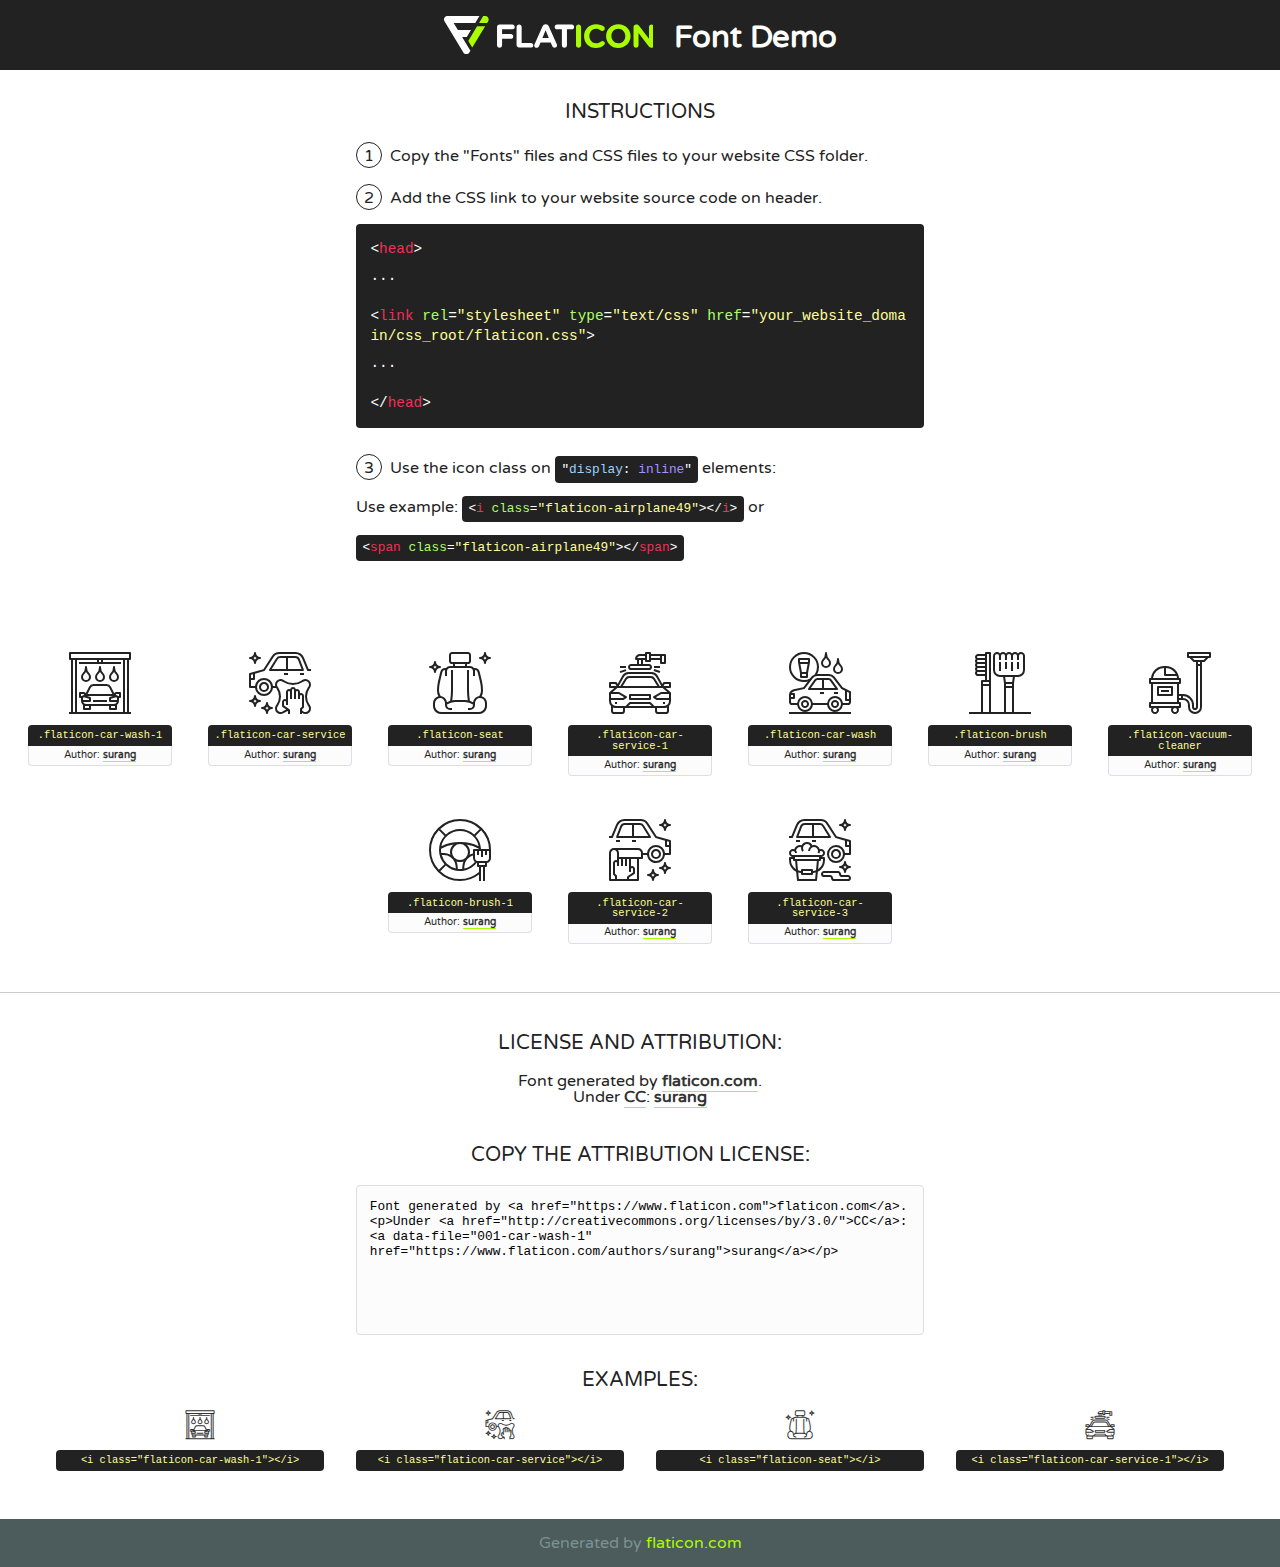
<file: lib/flaticon/font/flaticon.html>
<!DOCTYPE html>
<!--
  Flaticon icon font: Flaticon
  Creation date: 11/10/2020 08:08
-->
<html>
<!DOCTYPE html>
<html>

<head>
    <title>Flaticon WebFont</title>
    <link href="http://fonts.googleapis.com/css?family=Varela+Round" rel="stylesheet" type="text/css" />
    <link rel="stylesheet" type="text/css" href="flaticon.css">
    <meta charset="UTF-8">
    <style>
    html, body, div, span, applet, object, iframe,
    h1, h2, h3, h4, h5, h6, p, blockquote, pre,
    a, abbr, acronym, address, big, cite, code,
    del, dfn, em, img, ins, kbd, q, s, samp,
    small, strike, strong, sub, sup, tt, var,
    b, u, i, center,
    dl, dt, dd, ol, ul, li,
    fieldset, form, label, legend,
    table, caption, tbody, tfoot, thead, tr, th, td,
    article, aside, canvas, details, embed, 
    figure, figcaption, footer, header, hgroup, 
    menu, nav, output, ruby, section, summary,
    time, mark, audio, video {
        margin: 0;
        padding: 0;
        border: 0;
        font-size: 100%;
        font: inherit;
        vertical-align: baseline;
    }
    /* HTML5 display-role reset for older browsers */
    article, aside, details, figcaption, figure, 
    footer, header, hgroup, menu, nav, section {
        display: block;
    }
    body {
        line-height: 1;
    }
    ol, ul {
        list-style: none;
    }
    blockquote, q {
        quotes: none;
    }
    blockquote:before, blockquote:after,
    q:before, q:after {
        content: '';
        content: none;
    }
    table {
        border-collapse: collapse;
        border-spacing: 0;
    }
    body {
        font-family: 'Varela Round', Helvetica, Arial, sans-serif;
        font-size: 16px;
        color: #222;
    }
    a {
        color: #333;
        border-bottom: 1px solid #a9fd00;
        font-weight: bold;
        text-decoration: none;
    }
    * {
        -moz-box-sizing: border-box;
        -webkit-box-sizing: border-box;
        box-sizing: border-box;
        margin: 0;
        padding: 0;
    }
    [class^="flaticon-"]:before, [class*=" flaticon-"]:before, [class^="flaticon-"]:after, [class*=" flaticon-"]:after {
        font-family: Flaticon;
        font-size: 30px;
        font-style: normal;
        margin-left: 20px;
        color: #333;
    }
    .wrapper {
        max-width: 600px;
        margin: auto;
        padding: 0 1em;
    }
    .title {
        font-size: 1.25em;
        text-align: center;
        margin-bottom: 1em;
        text-transform: uppercase;
    }
    header {
        text-align: center;
        background-color: #222;
        color: #fff;
        padding: 1em;
    }
    header .logo {
        width: 210px;
        height: 38px;
        display: inline-block;
        vertical-align: middle;
        margin-right: 1em;
        border: none;
    }
    header strong {
        font-size: 1.95em;
        font-weight: bold;
        vertical-align: middle;
        margin-top: 5px;
        display: inline-block;
    }
    .demo {
        margin: 2em auto;
        line-height: 1.25em;
    }
    .demo ul li {
        margin-bottom: 1em;
    }
    .demo ul li .num {
        color: #222;
        border-radius: 20px;
        display: inline-block;
        width: 26px;
        padding: 3px;
        height: 26px;
        text-align: center;
        margin-right: 0.5em;
        border: 1px solid #222;
    }
    .demo ul li code {
        background-color: #222;
        border-radius: 4px;
        padding: 0.25em 0.5em;
        display: inline-block;
        color: #fff;
        font-family: Consolas,Monaco,Lucida Console,Liberation Mono,DejaVu Sans Mono,Bitstream Vera Sans Mono,Courier New, monospace;
        font-weight: lighter;
        margin-top: 1em;
        font-size: 0.8em;
        word-break: break-all;
    }
    .demo ul li code.big {
        padding: 1em;
        font-size: 0.9em;
    }
    .demo ul li code .red {
        color: #EF3159;
    }
    .demo ul li code .green {
        color: #ACFF65;
    }
    .demo ul li code .yellow {
        color: #FFFF99;
    }
    .demo ul li code .blue {
        color: #99D3FF;
    }
    .demo ul li code .purple {
        color: #A295FF;
    }
    .demo ul li code .dots {
        margin-top: 0.5em;
        display: block;
    }
    #glyphs {
        border-bottom: 1px solid #ccc;
        padding: 2em 0;
        text-align: center;
    }
    .glyph {
        display: inline-block;
        width: 9em;
        margin: 1em;
        text-align: center;
        vertical-align: top;
        background: #FFF;
    }
    .glyph .glyph-icon {
        padding: 10px;
        display: block;
        font-family:"Flaticon";
        font-size: 64px;
        line-height: 1;
    }
    .glyph .glyph-icon:before {
        font-size: 64px;
        color: #222;
        margin-left: 0;
    }
    .class-name {
        font-size: 0.65em;
        background-color: #222;
        color: #fff;
        border-radius: 4px 4px 0 0;
        padding: 0.5em;
        color: #FFFF99;
        font-family: Consolas,Monaco,Lucida Console,Liberation Mono,DejaVu Sans Mono,Bitstream Vera Sans Mono,Courier New, monospace;
    }
    .author-name {
        font-size: 0.6em;
        background-color: #fcfcfd;
        border: 1px solid #DEDEE4;
        border-top: 0;
        border-radius: 0 0 4px 4px;
        padding: 0.5em;
    }
    .class-name:last-child {
        font-size: 10px;
        color:#888;
    }
    .class-name:last-child a {
        font-size: 10px;
        color:#555;
    }
    .class-name:last-child a:hover {
        color:#a9fd00;
    }
    .glyph > input {
        display: block;
        width: 100px;
        margin: 5px auto;
        text-align: center;
        font-size: 12px;
        cursor: text;
    }
    .glyph > input.icon-input {
        font-family:"Flaticon";
        font-size: 16px;
        margin-bottom: 10px;
    }
    .attribution .title {
        margin-top: 2em;
    }
    .attribution textarea {
        background-color: #fcfcfd;
        padding: 1em;
        border: none;
        box-shadow: none;
        border: 1px solid #DEDEE4;
        border-radius: 4px;
        resize: none;
        width: 100%;
        height: 150px;
        font-size: 0.8em;
        font-family: Consolas,Monaco,Lucida Console,Liberation Mono,DejaVu Sans Mono,Bitstream Vera Sans Mono,Courier New, monospace;
        -webkit-appearance: none;
    }
    .iconsuse {
        margin: 2em auto;
        text-align: center;
        max-width: 1200px;
    }
    .iconsuse:after {
        content: '';
        display: table;
        clear: both;
    }
    .iconsuse .image {
        float: left;
        width: 25%;
        padding: 0 1em;
    }
    .iconsuse .image p {
        margin-bottom: 1em;
    }
    .iconsuse .image span {
        display: block;
        font-size: 0.65em;
        background-color: #222;
        color: #fff;
        border-radius: 4px;
        padding: 0.5em;
        color: #FFFF99;
        margin-top: 1em;
        font-family: Consolas,Monaco,Lucida Console,Liberation Mono,DejaVu Sans Mono,Bitstream Vera Sans Mono,Courier New, monospace;
    }
    #footer {
        text-align: center;
        background-color: #4C5B5C;
        color: #7c9192;
        padding: 1em;
    }
    #footer a {
        border: none;
        color: #a9fd00;
        font-weight: normal;
    }
    @media (max-width: 960px) {
        .iconsuse .image {
            width: 50%;
        }
    }
    @media (max-width: 560px) {
        .iconsuse .image {
            width: 100%;
        }
    }
    </style>
</head>

<body class="characters-off">

    <header>
        <a href="https://www.flaticon.com" target="_blank" class="logo">
            <svg version="1.1" xmlns="http://www.w3.org/2000/svg" xmlns:xlink="http://www.w3.org/1999/xlink" xmlns:a="http://ns.adobe.com/AdobeSVGViewerExtensions/3.0/" viewBox="0 0 560.875 102.036" enable-background="new 0 0 560.875 102.036" xml:space="preserve">
                <defs>
                </defs>
                <g>
                    <g class="letters">
                        <path fill="#ffffff" d="M141.596,29.675c0-3.777,2.985-6.767,6.764-6.767h34.438c3.426,0,6.15,2.728,6.15,6.15
                        c0,3.43-2.724,6.149-6.15,6.149h-27.674v13.091h23.719c3.429,0,6.151,2.724,6.151,6.15c0,3.43-2.723,6.149-6.151,6.149h-23.719
                        v17.574c0,3.773-2.986,6.761-6.764,6.761c-3.779,0-6.764-2.989-6.764-6.761V29.675z"></path>
                        <path fill="#ffffff" d="M193.844,29.149c0-3.781,2.985-6.767,6.764-6.767c3.776,0,6.763,2.985,6.763,6.767v42.957h25.039
                        c3.426,0,6.149,2.726,6.149,6.153c0,3.425-2.723,6.15-6.149,6.15h-31.802c-3.779,0-6.764-2.986-6.764-6.768V29.149z"></path>
                        <path fill="#ffffff" d="M241.891,75.71l21.438-48.407c1.492-3.341,4.215-5.357,7.906-5.357h0.792
                        c3.686,0,6.323,2.017,7.815,5.357l21.439,48.407c0.436,0.967,0.701,1.845,0.701,2.723c0,3.602-2.809,6.501-6.414,6.501
                        c-3.161,0-5.269-1.845-6.499-4.655l-4.132-9.661h-27.059l-4.301,10.102c-1.144,2.631-3.426,4.214-6.237,4.214
                        c-3.517,0-6.24-2.81-6.24-6.325C241.1,77.64,241.451,76.677,241.891,75.71z M279.932,58.666l-8.521-20.297l-8.526,20.297H279.932
                        z"></path>
                        <path fill="#ffffff" d="M314.864,35.387H301.86c-3.429,0-6.239-2.813-6.239-6.238c0-3.429,2.811-6.24,6.239-6.24h39.533
                        c3.426,0,6.237,2.811,6.237,6.24c0,3.425-2.811,6.238-6.237,6.238h-13.001v42.785c0,3.773-2.99,6.761-6.764,6.761
                        c-3.779,0-6.764-2.989-6.764-6.761V35.387z"></path>
                        <path fill="#A9FD00" d="M352.615,29.149c0-3.781,2.985-6.767,6.767-6.767c3.774,0,6.761,2.985,6.761,6.767v49.024
                        c0,3.773-2.987,6.761-6.761,6.761c-3.781,0-6.767-2.989-6.767-6.761V29.149z"></path>
                        <path fill="#A9FD00" d="M374.132,53.836v-0.179c0-17.481,13.178-31.801,32.065-31.801c9.22,0,15.459,2.458,20.557,6.238
                        c1.402,1.054,2.637,2.985,2.637,5.357c0,3.692-2.985,6.59-6.681,6.59c-1.845,0-3.071-0.702-4.044-1.319
                        c-3.776-2.813-7.729-4.393-12.562-4.393c-10.364,0-17.831,8.611-17.831,19.154v0.173c0,10.542,7.291,19.329,17.831,19.329
                        c5.715,0,9.492-1.756,13.359-4.834c1.049-0.874,2.458-1.491,4.039-1.491c3.429,0,6.325,2.813,6.325,6.236
                        c0,2.106-1.056,3.78-2.282,4.834c-5.539,4.834-12.036,7.733-21.878,7.733C387.572,85.464,374.132,71.493,374.132,53.836z"></path>
                        <path fill="#A9FD00" d="M433.009,53.836v-0.179c0-17.481,13.79-31.801,32.766-31.801c18.981,0,32.592,14.143,32.592,31.628v0.173
                        c0,17.483-13.785,31.807-32.769,31.807C446.625,85.464,433.009,71.32,433.009,53.836z M484.224,53.836v-0.179
                        c0-10.539-7.725-19.326-18.626-19.326c-10.893,0-18.449,8.611-18.449,19.154v0.173c0,10.542,7.73,19.329,18.626,19.329
                        C476.676,72.986,484.224,64.378,484.224,53.836z"></path>
                        <path fill="#A9FD00" d="M506.233,29.321c0-3.774,2.99-6.763,6.767-6.763h1.401c3.252,0,5.183,1.583,7.029,3.953l26.093,34.265
                        V29.059c0-3.692,2.99-6.677,6.681-6.677c3.683,0,6.671,2.985,6.671,6.677v48.934c0,3.78-2.987,6.765-6.764,6.765h-0.436
                        c-3.257,0-5.188-1.581-7.034-3.953l-27.056-35.492v32.944c0,3.687-2.985,6.676-6.678,6.676c-3.683,0-6.673-2.989-6.673-6.676
                        V29.321z"></path>
                    </g>
                    <g class="insignia">
                        <path fill="#ffffff" d="M48.372,56.137h12.517l11.156-18.537H37.186L25.688,18.539h57.825L94.668,0H9.271
                        C5.925,0,2.842,1.801,1.198,4.716c-1.644,2.907-1.593,6.482,0.134,9.343l50.38,83.501c1.678,2.781,4.689,4.476,7.938,4.476
                        c3.246,0,6.257-1.695,7.935-4.476l2.898-4.804L48.372,56.137z"></path>
                        <g class="i">
                            <path fill="#A9FD00" d="M93.575,18.539h0.031v0.004l21.652,0.004l2.705-4.488c1.727-2.861,1.778-6.436,0.133-9.343
                            C116.454,1.801,113.371,0,110.026,0h-5.294L93.575,18.539z"></path>
                            <polygon fill="#A9FD00" points="88.291,27.356 64.725,66.486 75.519,84.404 109.942,27.356"></polygon>
                        </g>
                    </g>
                </g>
            </svg>
        </a>
        <strong>Font Demo</strong>
    </header>


    <section class="demo wrapper">

        <p class="title">Instructions</p>

        <ul>
            <li>
                <span class="num">1</span>Copy the "Fonts" files and CSS files to your website CSS folder.
            </li>
            <li>
                <span class="num">2</span>Add the CSS link to your website source code on header.
                <code class="big">
                    &lt;<span class="red">head</span>&gt;
                    <br/><span class="dots">...</span>
                    <br/>&lt;<span class="red">link</span> <span class="green">rel</span>=<span class="yellow">"stylesheet"</span> <span class="green">type</span>=<span class="yellow">"text/css"</span> <span class="green">href</span>=<span class="yellow">"your_website_domain/css_root/flaticon.css"</span>&gt;
                    <br/><span class="dots">...</span>
                    <br/>&lt;/<span class="red">head</span>&gt;
                </code>
            </li>

            <li>
                <p>
                    <span class="num">3</span>Use the icon class on <code>"<span class="blue">display</span>:<span class="purple"> inline</span>"</code> elements:
                    <br />
                    Use example: <code>&lt;<span class="red">i</span> <span class="green">class</span>=<span class="yellow">&quot;flaticon-airplane49&quot;</span>&gt;&lt;/<span class="red">i</span>&gt;</code> or <code>&lt;<span class="red">span</span> <span class="green">class</span>=<span class="yellow">&quot;flaticon-airplane49&quot;</span>&gt;&lt;/<span class="red">span</span>&gt;</code>
            </li>
        </ul>

    </section>




   <section id="glyphs">          
    
      
        <div class="glyph"><div class="glyph-icon flaticon-car-wash-1"></div>
            <div class="class-name">.flaticon-car-wash-1</div>
            <div class="author-name">Author: <a data-file="001-car-wash-1" href="https://www.flaticon.com/authors/surang">surang</a> </div> 
        </div>        
        
        <div class="glyph"><div class="glyph-icon flaticon-car-service"></div>
            <div class="class-name">.flaticon-car-service</div>
            <div class="author-name">Author: <a data-file="002-car-service" href="https://www.flaticon.com/authors/surang">surang</a> </div> 
        </div>        
        
        <div class="glyph"><div class="glyph-icon flaticon-seat"></div>
            <div class="class-name">.flaticon-seat</div>
            <div class="author-name">Author: <a data-file="003-seat" href="https://www.flaticon.com/authors/surang">surang</a> </div> 
        </div>        
        
        <div class="glyph"><div class="glyph-icon flaticon-car-service-1"></div>
            <div class="class-name">.flaticon-car-service-1</div>
            <div class="author-name">Author: <a data-file="004-car-service-1" href="https://www.flaticon.com/authors/surang">surang</a> </div> 
        </div>        
        
        <div class="glyph"><div class="glyph-icon flaticon-car-wash"></div>
            <div class="class-name">.flaticon-car-wash</div>
            <div class="author-name">Author: <a data-file="005-car-wash" href="https://www.flaticon.com/authors/surang">surang</a> </div> 
        </div>        
        
        <div class="glyph"><div class="glyph-icon flaticon-brush"></div>
            <div class="class-name">.flaticon-brush</div>
            <div class="author-name">Author: <a data-file="006-brush" href="https://www.flaticon.com/authors/surang">surang</a> </div> 
        </div>        
        
        <div class="glyph"><div class="glyph-icon flaticon-vacuum-cleaner"></div>
            <div class="class-name">.flaticon-vacuum-cleaner</div>
            <div class="author-name">Author: <a data-file="007-vacuum-cleaner" href="https://www.flaticon.com/authors/surang">surang</a> </div> 
        </div>        
        
        <div class="glyph"><div class="glyph-icon flaticon-brush-1"></div>
            <div class="class-name">.flaticon-brush-1</div>
            <div class="author-name">Author: <a data-file="008-brush-1" href="https://www.flaticon.com/authors/surang">surang</a> </div> 
        </div>        
        
        <div class="glyph"><div class="glyph-icon flaticon-car-service-2"></div>
            <div class="class-name">.flaticon-car-service-2</div>
            <div class="author-name">Author: <a data-file="009-car-service-2" href="https://www.flaticon.com/authors/surang">surang</a> </div> 
        </div>        
        
        <div class="glyph"><div class="glyph-icon flaticon-car-service-3"></div>
            <div class="class-name">.flaticon-car-service-3</div>
            <div class="author-name">Author: <a data-file="010-car-service-3" href="https://www.flaticon.com/authors/surang">surang</a> </div> 
        </div>        
        

    </section>



    <section class="attribution wrapper"   style="text-align:center;">

      <div class="title">License and attribution:</div><div class="attrDiv">Font generated by <a href="https://www.flaticon.com">flaticon.com</a>. <div><p>Under <a href="http://creativecommons.org/licenses/by/3.0/">CC</a>: <a data-file="001-car-wash-1" href="https://www.flaticon.com/authors/surang">surang</a></p>  </div>
      </div>
      <div class="title">Copy the Attribution License:</div>

    <textarea onclick="this.focus();this.select();">Font generated by &lt;a href=&quot;https://www.flaticon.com&quot;&gt;flaticon.com&lt;/a&gt;. <p>Under <a href="http://creativecommons.org/licenses/by/3.0/">CC</a>: <a data-file="001-car-wash-1" href="https://www.flaticon.com/authors/surang">surang</a></p>  
     </textarea>

    </section>

    <section class="iconsuse">

          <div class="title">Examples:</div>            
             
            <div class="image">
                <p>
                    <i class="glyph-icon flaticon-car-wash-1"></i> 
                    <span>&lt;i class=&quot;flaticon-car-wash-1&quot;&gt;&lt;/i&gt;</span>
                </p>
            </div>
            
            <div class="image">
                <p>
                    <i class="glyph-icon flaticon-car-service"></i> 
                    <span>&lt;i class=&quot;flaticon-car-service&quot;&gt;&lt;/i&gt;</span>
                </p>
            </div>
            
            <div class="image">
                <p>
                    <i class="glyph-icon flaticon-seat"></i> 
                    <span>&lt;i class=&quot;flaticon-seat&quot;&gt;&lt;/i&gt;</span>
                </p>
            </div>
            
            <div class="image">
                <p>
                    <i class="glyph-icon flaticon-car-service-1"></i> 
                    <span>&lt;i class=&quot;flaticon-car-service-1&quot;&gt;&lt;/i&gt;</span>
                </p>
            </div>
                       
        </div>
                            
    </section>

<div id="footer">
    <div>Generated by <a href="https://www.flaticon.com">flaticon.com</a>
    </div>
</div>



</body>
</html>
</file>
<file: lib/flaticon/font/flaticon.css>
/*
  	Flaticon icon font: Flaticon
  	Creation date: 11/10/2020 08:08
  	*/

@font-face {
  font-family: "Flaticon";
  src: url("./Flaticon.eot");
  src: url("./Flaticon.eot?#iefix") format("embedded-opentype"),
       url("./Flaticon.woff2") format("woff2"),
       url("./Flaticon.woff") format("woff"),
       url("./Flaticon.ttf") format("truetype"),
       url("./Flaticon.svg#Flaticon") format("svg");
  font-weight: normal;
  font-style: normal;
}

@media screen and (-webkit-min-device-pixel-ratio:0) {
  @font-face {
    font-family: "Flaticon";
    src: url("./Flaticon.svg#Flaticon") format("svg");
  }
}

[class^="flaticon-"]:before, [class*=" flaticon-"]:before,
[class^="flaticon-"]:after, [class*=" flaticon-"]:after {   
  font-family: Flaticon;
        font-size: 20px;
font-style: normal;
margin-left: 20px;
}

.flaticon-car-wash-1:before { content: "\f100"; }
.flaticon-car-service:before { content: "\f101"; }
.flaticon-seat:before { content: "\f102"; }
.flaticon-car-service-1:before { content: "\f103"; }
.flaticon-car-wash:before { content: "\f104"; }
.flaticon-brush:before { content: "\f105"; }
.flaticon-vacuum-cleaner:before { content: "\f106"; }
.flaticon-brush-1:before { content: "\f107"; }
.flaticon-car-service-2:before { content: "\f108"; }
.flaticon-car-service-3:before { content: "\f109"; }
</file>
<file: css/style.css>
/*******************************/
/********* General CSS *********/
/*******************************/
body {
    color: #444444;
    font-weight: 400;
    background: #ffffff;
    font-family: 'Barlow', sans-serif;
}
/* * {
    cursor: pointer;
} */

h1,
h2, 
h3, 
h4,
h5, 
h6 {
    color: #000000;
}

a {
    color: #000000;
    transition: .3s;
}

a:hover,
a:active,
a:focus {
    color: #E81C2E;
    outline: none;
    text-decoration: none;
}

.btn.btn-custom {
    padding: 10px 30px 12px 30px;
    text-align: center; 
    font-size: 16px;
    font-weight: 500;
    color: #ffffff;
    background: #E81C2E;
    border: none;
    border-radius: 60px;
    box-shadow: inset 0 0 0 0 #000000;
    transition: ease-out 0.5s;
    -webkit-transition: ease-out 0.5s;
    -moz-transition: ease-out 0.5s;
}

.btn.btn-custom:hover {
    color: #E81C2E;
    background: #000000;
    box-shadow: inset 200px 0 0 0 #000000;
}

.btn:focus,
.form-control:focus {
    box-shadow: none;
}

.container-fluid {
    max-width: 1366px;
}

[class^="flaticon-"]:before, [class*=" flaticon-"]:before,
[class^="flaticon-"]:after, [class*=" flaticon-"]:after {   
    font-size: inherit;
    margin-left: 0;
}


/**********************************/
/****** Loader & Back to Top ******/
/**********************************/
#loader {
    position: fixed;
    top: 0;
    right: 0;
    bottom: 0;
    left: 0;
    display: flex;
    align-items: center;
    justify-content: center;
    background: #ffffff;
    opacity: 0;
    visibility: hidden;
    -webkit-transition: opacity .3s ease-out, visibility 0s linear .3s;
    -o-transition: opacity .3s ease-out, visibility 0s linear .3s;
    transition: opacity .3s ease-out, visibility 0s linear .3s;
    z-index: 999;
}

#loader.show {
    -webkit-transition: opacity .6s ease-out, visibility 0s linear 0s;
    -o-transition: opacity .6s ease-out, visibility 0s linear 0s;
    transition: opacity .6s ease-out, visibility 0s linear 0s;
    visibility: visible;
    opacity: 1;
}

#loader .loader {
    position: relative;
    width: 45px;
    height: 45px;
    border: 5px solid #dddddd;
    border-top: 5px solid #E81C2E;
    border-radius: 50%;
    -webkit-animation: spin 2s linear infinite;
    animation: spin 2s linear infinite;
}

@-webkit-keyframes spin {
    0% { -webkit-transform: rotate(0deg); }
    100% { -webkit-transform: rotate(360deg); }
}

@keyframes spin {
    0% { transform: rotate(0deg); }
    100% { transform: rotate(360deg); }
}

.back-to-top {
    position: fixed;
    display: none;
    width: 44px;
    height: 44px;
    text-align: center;
    line-height: 1;
    font-size: 22px;
    right: 15px;
    bottom: 15px;
    transition: .5s;
    background: #E81C2E;
    border-radius: 44px;
    z-index: 9;
}

.back-to-top i {
    color: #ffffff;
    padding-top: 10px;
}

.back-to-top:hover {
    background: #000000;
}


/**********************************/
/********** Top Bar CSS ***********/
/**********************************/
.top-bar {
    position: relative;
    height: 75px;
    display: flex;
    align-items: center;
    background: #ffffff;
}

.top-bar .logo {
    text-align: left;
    overflow: hidden;
}

.top-bar .logo h1 {
    margin: -4px 0 0 0;
    color: #E81C2E;
    font-size: 30px;
    line-height: 50px;
    font-weight: 800;
    letter-spacing: 1px;
    font-style: italic;
}

.top-bar .logo h1 span {
    color: #000000;
}

.top-bar .logo img {
    max-width: 100%;
    max-height: 60px;
}

.top-bar .top-bar-item {
    display: flex;
    align-items: center;
    justify-content: flex-end;
}

.top-bar .top-bar-icon {
    width: 40px;
    height: 40px;
    display: flex;
    align-items: center;
    justify-content: center;
    background: #000000;
    border-radius: 40px;
}

.top-bar .top-bar-icon i {
    margin: 0;
    color: #ffffff;
    font-size: 16px;
}

.top-bar .top-bar-text {
    padding-left: 2px;
}

.top-bar .top-bar-text h3 {
    margin: 0 0 5px 0;
    font-size: 18px;
    font-weight: 600;
}

.top-bar .top-bar-text p {
    margin: 0;
    font-size: 14px;
    font-weight: 400;
}

@media (max-width: 991.98px) {
    .top-bar .logo {
        text-align: center;
    }
}


/**********************************/
/*********** Nav Bar CSS **********/
/**********************************/
.nav-bar {
    position: relative;
    background: #000000;
}

.nav-bar.nav-sticky {
    position: fixed;
    width: 100%;
    top: 0;
    left: 0;
    box-shadow: 0 2px 5px rgba(0, 0, 0, .3);
    z-index: 999;
}

.nav-bar .navbar {
    padding: 20px 0;
    background: #000000 !important;
    transition: .3s;
}

.nav-bar.nav-sticky .navbar {
    padding: 5px 0;
}

.navbar-dark .navbar-nav .nav-link,
.navbar-dark .navbar-nav .nav-link:focus,
.navbar-dark .navbar-nav .nav-link:hover,
.navbar-dark .navbar-nav .nav-link.active {
    color: #ffffff;
    padding: 15px;
    font-weight: 500;
    letter-spacing: 1px;
}

.navbar-dark .navbar-nav .nav-link:hover,
.navbar-dark .navbar-nav .nav-link.active {
    color: #E81C2E;
}

.nav-bar .dropdown-menu {
    margin-top: 0;
    border: 0;
    border-radius: 0;
    background: #f8f9fa;
}

.nav-bar .btn.btn-custom {
    color: #000000;
    background: #ffffff;
    box-shadow: inset 0 0 0 0 #E81C2E;
}

.nav-bar .btn:hover {
    color: #ffffff;
    background: #E81C2E;
    box-shadow: inset 200px 0 0 0 #E81C2E;
}

@media (min-width: 992px) {
    .nav-bar .navbar-brand {
        display: none;
    }
}

@media (max-width: 991.98px) {
    .navbar-dark .navbar-nav .nav-link,
    .navbar-dark .navbar-nav .nav-link:focus,
    .navbar-dark .navbar-nav .nav-link:hover,
    .navbar-dark .navbar-nav .nav-link.active {
        padding: 5px 0;
    }
    
    .nav-bar .dropdown-menu {
        box-shadow: none;
    }
    
    .nav-bar .btn {
        display: none;
    }
}


/*******************************/
/********** Hero CSS ***********/
/*******************************/
.carousel {
    position: relative;
    width: 100%;
    min-height: 400px;
    background: #ffffff;
    margin-bottom: 45px;
}

.carousel .container-fluid {
    padding: 0;
}

.carousel .carousel-item {
    position: relative;
    width: 100%;
    min-height: 400px;
    display: flex;
    align-items: center;
    justify-content: center;
    flex-direction: column;
}

.carousel .carousel-img {
    position: relative;
    width: 100%;
    height: 100%;
    min-height: 400px;
    text-align: right;
    overflow: hidden;
}

.carousel .carousel-img::after {
    position: absolute;
    content: "";
    top: 0;
    right: 0;
    bottom: 0;
    left: 0;
    background: rgba(0, 0, 0, .5);
    z-index: 1;
}

.carousel .carousel-img img {
    width: 100%;
    height: 100%;
    object-fit: cover;
}

.carousel .carousel-text {
    position: absolute;
    max-width: 992px;
    padding: 0 15px;
    text-align: center;
    display: flex;
    align-items: center;
    justify-content: center;
    flex-direction: column;
    z-index: 2;
}

.carousel .carousel-text h3 {
    color: #E81C2E;
    font-size: 20px;
    font-weight: 700;
    letter-spacing: 4px;
    text-transform: uppercase;
    margin-bottom: 0px;
}

.carousel .carousel-text h1 {
    color: #ffffff;
    font-size: 90px;
    font-weight: 700;
    margin-bottom: 20px;
    text-transform: capitalize;
}

.carousel .carousel-text p {
    max-width: 500px;
    color: #ffffff;
    font-size: 24px;
    margin-bottom: 40px;
}

.carousel .btn.btn-custom {
    padding: 20px 45px 22px 45px;
    color: #ffffff;
}

.carousel .btn.btn-custom:hover {
    color: #E81C2E;
}

.carousel .owl-nav {
    position: absolute;
    width: 100%;
    height: 50px;
    top: calc(50% - 25px);
    left: 0;
    display: flex;
    justify-content: space-between;
    z-index: 9;
}

.carousel .owl-nav .owl-prev,
.carousel .owl-nav .owl-next {
    width: 50px;
    height: 50px;
    display: flex;
    align-items: center;
    justify-content: center;
    color: #ffffff;
    border-radius: 50px;
    background: rgba(256, 256, 256, .2);
    font-size: 22px;
    transition: .5s;
}

.carousel .owl-nav .owl-prev {
    margin-left: 30px;
}

.carousel .owl-nav .owl-next {
    margin-right: 30px;
}

.carousel .owl-nav .owl-prev:hover,
.carousel .owl-nav .owl-next:hover {
    color: #ffffff;
    background: #E81C2E;
}

.carousel .animated {
    -webkit-animation-duration: 1s;
    animation-duration: 1s;
}

@media (max-width: 991.98px) {
    .carousel .carousel-text h3 {
        margin-bottom: 5px;
    }
    
    .carousel .carousel-text h1 {
        font-size: 60px;
    }
    
    .carousel .carousel-text p {
        font-size: 16px;
    }
    
    .carousel .carousel-text .btn {
        padding: 12px 30px;
        font-size: 15px;
        letter-spacing: 0;
    }
}

@media (max-width: 767.98px) {
    .carousel .carousel-text h3 {
        font-size: 18px;
        letter-spacing: 2px;
        margin-bottom: 15px;
    }
    
    .carousel .carousel-text h1 {
        font-size: 45px;
    }
    
    .carousel .carousel-text .btn {
        padding: 10px 25px;
        font-size: 15px;
        letter-spacing: 0;
    }
}

@media (max-width: 575.98px) {
    .carousel .carousel-text h3 {
        font-size: 14px;
        letter-spacing: 1px;
        margin-bottom: 10px;
    }
    
    .carousel .carousel-text h1 {
        font-size: 30px;
        margin-bottom: 15px;
    }
    
    .carousel .carousel-text p {
        margin-bottom: 25px;
    }
    
    .carousel .carousel-text .btn {
        padding: 8px 20px;
        font-size: 14px;
        letter-spacing: 0;
    }
}


/*******************************/
/******* Page Header CSS *******/
/*******************************/
.page-header {
    position: relative;
    margin-bottom: 45px;
    padding: 90px 0;
    text-align: center;
    background: #000000;
    border-top: 1px dotted #ffffff;
}

.page-header h2 {
    position: relative;
    color: #ffffff;
    font-size: 60px;
    font-weight: 700;
    margin-bottom: 20px;
    padding-bottom: 5px;
}

.page-header h2::after {
    position: absolute;
    content: "";
    width: 100px;
    height: 2px;
    left: calc(50% - 50px);
    bottom: 0;
    background: #ffffff;
}

.page-header a {
    position: relative;
    padding: 0 12px;
    font-size: 22px;
    color: #ffffff;
}

.page-header a:hover {
    color: #E81C2E;
}

.page-header a::after {
    position: absolute;
    content: "/";
    width: 8px;
    height: 8px;
    top: -2px;
    right: -7px;
    text-align: center;
    color: #ffffff;
}

.page-header a:last-child::after {
    display: none;
}

@media (max-width: 991.98px) {
    .page-header {
        padding: 60px 0;
    }
    
    .page-header h2 {
        font-size: 45px;
    }
    
    .page-header a {
        font-size: 20px;
    }
}

@media (max-width: 767.98px) {
    .page-header {
        padding: 45px 0;
    }
    
    .page-header h2 {
        font-size: 35px;
    }
    
    .page-header a {
        font-size: 18px;
    }
}


/*******************************/
/******* Section Header ********/
/*******************************/
.section-header {
    position: relative;
    width: 100%;
    max-width: 700px;
    margin: 0 auto 45px auto;
}

.section-header p {
    display: inline-block;
    margin-bottom: 10px;
    padding-bottom: 5px;
    position: relative;
    font-size: 16px;
    font-weight: 700;
    letter-spacing: 4px;
    text-transform: uppercase;
    color: #E81C2E;
}

.section-header p::after {
    position: absolute;
    content: "";
    width: 50%;
    height: 2px;
    left: 25%;
    bottom: 0;
    background: #E81C2E;
}

.section-header p1 {
    display: inline-block;
    margin-bottom: 10px;
    padding-bottom: 5px;
    position: relative;
    font-size: 40px;
    font-weight: 700;
    letter-spacing: 4px;
    text-transform: uppercase;
    color: #E81C2E;
}

.section-header p1::after {
    position: absolute;
    content: "";
    width: 50%;
    height: 2px;
    left: 25%;
    bottom: 0;
    background: #E81C2E;
}

.section-header.text-left p::after {
    left: 0;
}

.section-header.text-left p1::after {
    left: 0;
}

.section-header.text-right p::after {
    left: 50%;
}

.section-header h2 {
    margin: 0;
    font-size: 45px;
    font-weight: 700;
    text-transform: capitalize;
}

@media (max-width: 991.98px) {
    .section-header h2 {
        font-size: 45px;
    }
}

@media (max-width: 767.98px) {
    .section-header h2 {
        font-size: 40px;
    }
}

@media (max-width: 575.98px) {
    .section-header h2 {
        font-size: 35px;
    }
}


/*******************************/
/********** About CSS **********/
/*******************************/
.about {
    position: relative;
    width: 100%;
    padding: 45px 0 15px 0;
}

.about .section-header {
    margin-bottom: 30px;
    margin-left: 0;
}

.about .about-img img {
    width: 100%;
    border-radius: 5px;
    margin-bottom: 30px;
}

.about .about-content {
    margin-bottom: 30px;
}

.about .about-content ul {
    margin: 0;
    padding: 0;
    list-style: none;
    margin-bottom: 25px;
}

.about .about-content ul li {
    margin-bottom: 5px;
}

.about .about-content ul li i {
    margin-right: 8px;
    color: #E81C2E;
}


/*******************************/
/********* Service CSS *********/
/*******************************/
.service {
    position: relative;
    width: 100%;
    padding: 45px 0 0 0;
}

.service .service-item {
    position: relative;
    width: 100%;
    display: flex;
    flex-direction: column;
    margin-bottom: 45px;
}

.service .service-item i {
    color: #E81C2E;
    font-size: 55px;
    line-height: 75px;
    margin-bottom: 10px;
    margin-left: 85px;
}

.service .service-item [class^="flaticon-"]::before {
    margin: 0;
    font-size: 60px;
    line-height: 60px;
    background-image: linear-gradient(#E81C2E, #000000);
    -webkit-background-clip: text;
    -webkit-text-fill-color: transparent;
    transition: .5s;
}

.service .service-item h3 {
    margin-bottom: 10px;
    font-size: 20px;
    font-weight: 700;
    letter-spacing: 1px;
}

.service .service-item p {
    margin: 0;
}


/*******************************/
/********** Facts CSS **********/
/*******************************/
.facts {
    position: relative;
    width: 100%;
    min-height: 400px;
    margin: 45px 0;
    display: flex;
    align-items: center;
    background: #000000;
}

.facts .facts-item {
    display: flex;
    flex-direction: row;
    margin: 25px 0;
}

.facts .facts-item i {
    margin-top: 15px;
    font-size: 45px;
    color: #E81C2E;
}

.facts .facts-text {
    padding-left: 20px;
}

.facts .facts-text h3 {
    position: relative;
    display: inline-block;
    color: #ffffff;
    font-size: 60px;
    font-weight: 700;
}

.facts .facts-text h3::after {
    position: absolute;
    content: "\f067";
    top: 0px;
    right: -25px;
    color: #ffffff;
    font-size: 25px;
    font-family: "Font Awesome 5 Free";
    font-weight: 900;
}

.facts .facts-text p {
    color: #ffffff;
    font-size: 18px;
    font-weight: 500;
    margin: 0;
}


/*******************************/
/********* Pricing CSS *********/
/*******************************/
.price {
    position: relative;
    width: 100%;
    padding: 45px 0 15px 0;
}

.price .row {
    padding: 0 15px;
}

.price .col-md-4 {
    padding: 0;
}

.price .price-item {
    position: relative;
    margin-bottom: 30px;
    background: #ffffff;
    border-radius: 5px;
    text-align: center;
}

.price .featured-item {
    box-shadow: 0 0 30px rgba(0, 0, 0, .2);
    z-index: 1;
}

.price .price-header {
    padding: 45px 0 30px 0;
}

.price .price-header h3 {
    font-size: 20px;
    font-weight: 700;
    letter-spacing: 2px;
    text-transform: uppercase;
}

.price .price-header h2 {
    display: flex;
    align-items: flex-start;
    justify-content: center;
    font-size: 60px;
    font-weight: 700;
    letter-spacing: 5px;
}

.price .price-header h2 span {
    font-size: 25px;
    line-height: 55px;
}

.price .price-item.featured-item h2,
.price .price-item.featured-item h3 {
    color: #E81C2E;
}

.price .price-body {
    padding: 0 0 20px 0;
}

.price .price-body ul {
    margin: 0;
    padding: 0;
    list-style: none;
}

.price .price-body ul li {
    padding: 0 0 15px 0;
}

.price .price-body ul li i {
    margin-right: 10px;
}

.price .price-body ul li i.fa-check-circle {
    color: #39B972;
}

.price .price-body ul li i.fa-times-circle {
    color: #cccccc;
}

.price .price-item .price-footer {
    padding-bottom: 45px;
}

.price .price-item .price-footer .btn.btn-custom {
    color: #E81C2E;
    background: #000000;
    box-shadow: inset 0 0 0 0 #E81C2E;
}

.price .price-item .price-footer .btn.btn-custom:hover {
    color: #ffffff;
    background: #E81C2E;
    box-shadow: inset 200px 0 0 0 #E81C2E;
}

.price .price-item.featured-item .price-footer .btn.btn-custom {
    color: #ffffff;
    background: #E81C2E;
    box-shadow: inset 0 0 0 0 #000000;
}

.price .price-item.featured-item .price-footer .btn.btn-custom:hover {
    color: #E81C2E;
    background: #000000;
    box-shadow: inset 200px 0 0 0 #000000;
}


/*******************************/
/******** Location CSS *********/
/*******************************/
.location {
    position: relative;
    width: 100%;
    padding: 45px 0;
}

.location .location-item {
    display: flex;
    margin-bottom: 30px;
}

.location .location-item i {
    padding-top: 3px;
    font-size: 30px;
    color: #E81C2E;
}

.location .location-text {
    padding-left: 15px;
}

.location .location-text h3 {
    font-size: 18px;
    font-weight: 700;
}

.location .location-text p {
    margin-bottom: 5px;
    font-size: 18px;
    /* font-weight: 18; */
}

.location .location-text p strong {
    margin-right: 5px;
    font-weight: 600;
    /* font-size: 18px; */
}

.location .location-form {
    padding: 10px 10px;
    background: #492125;
    border-radius: 5px;
}

.location .location-form h3 {
    color: #ffffff;
    font-size: 25px;
    font-weight: 700;
    margin-bottom: 25px;
}

.location .location-form .control-group {
    margin-bottom: 15px;
}

.location .location-form .form-control {
    height: 45px;
    color: #ffffff;
    padding: 0 15px;
    border-radius: 5px;
    border: 1px solid #ffffff;
    background: transparent;
}

.location .location-form textarea.form-control {
    height: 120px;
    padding: 15px;
}

.location .location-form .form-control::placeholder {
    color: #ffffff;
    opacity: 1;
}

.location .location-form .form-control:-ms-input-placeholder,
.location .location-form .form-control::-ms-input-placeholder {
    color: #ffffff;
}

.location .location-form .btn.btn-custom {
    width: 100%;
    color: #E81C2E;
    background: #ffffff;
    box-shadow: inset 0 0 0 0 #000000;
}

.location .location-form .btn.btn-custom:hover {
    color: #ffffff;
    background: #E81C2E;
    box-shadow: inset 400px 0 0 0 #000000;
}

@media(min-width: 576px) and (max-width: 991.89px) {
    .location .location-form .btn.btn-custom:hover {
        box-shadow: inset 650px 0 0 0 #000000;
    }
}


/*******************************/
/*********** Team CSS **********/
/*******************************/
.team {
    position: relative;
    width: 100%;
    padding: 45px 0 15px 0;
}

.team .team-item {
    position: relative;
    margin-bottom: 30px;
}

.team .team-img {
    position: relative;
    border-radius: 5px 5px 0 0;
    overflow: hidden;
}

.team .team-img img {
    width: 100%;
    transition: .3s;
}

.team .team-item:hover img {
    transform: scale(1.1);
}

.team .team-text {
    position: relative;
    width: 100%;
    padding: 35px 30px 30px 30px;
    text-align: center;
    background: #000000;
    border-radius: 0 0 5px 5px;
    transition: .5s;
}

.team .team-item:hover .team-text {
    background: #E81C2E;
}

.team .team-text h2 {
    color: #ffffff;
    font-size: 20px;
    font-weight: 600;
    letter-spacing: 1px;
    margin-bottom: 10px;
}

.slick-slide {
    width: 100% !important;
}

.slick-track {
    width: 100% !important;
}

.team .team-text p {
    margin: 0;
    color: #ffffff;
}

.team .team-social {
    position: absolute;
    width: 100%;
    height: 40px;
    top: -20px;
    left: 0;
    text-align: center;
    font-size: 0;
}

.team .team-social a {
    display: inline-block;
    width: 40px;
    height: 40px;
    margin: 0 3px;
    padding: 7px 0;
    text-align: center;
    font-size: 16px;
    color: #ffffff;
    background: #000000;
    border-radius: 40px;
    transition: .5s;
}

.team .team-item:hover .team-social a {
    background: #E81C2E;
}

.team .team-social a:hover {
    color: #000000;
}


/*******************************/
/******* Testimonial CSS *******/
/*******************************/
.testimonial {
    position: relative;
    width: 100%;
    padding: 45px 0;
}

.testimonial .testimonials-carousel {
    position: relative;
    width: calc(100% + 30px);
    margin: 0 -15px;
}

.testimonial .testimonial-item {
    position: relative;
    width: 100%;
    padding: 0 15px;
    display: flex;
}

.testimonial .testimonial-item img {
    width: 80px;
    height: 80px;
    border-radius: 80px;
    transform: scale(.8);
    transition: 2s;
}

.testimonial .owl-item.center .testimonial-item img {
    transform: scale(1);
}

.testimonial .testimonial-text {
    width: calc(100% - 100px);
    padding-left: 20px;
}

.testimonial .testimonial-text h3 {
    font-size: 18px;
    font-weight: 700;
    letter-spacing: 1px;
    margin-bottom: 5px;
}

.testimonial .testimonial-text h4 {
    color: #777777;
    font-size: 15px;
    font-weight: 400;
    font-style: italic;
    margin-bottom: 10px;
}

.testimonial .testimonial-text p {
    margin: 0;
}

.testimonial .testimonial-text p::before {
    content: "\f10d";
    font-size: 25px;
    font-family: "Font Awesome 5 Free";
    font-weight: 900;
    color: #E81C2E;
    margin-right: 10px;
}

.testimonial .owl-dots {
    margin-top: 15px;
    text-align: center;
}

.testimonial .owl-dot {
    display: inline-block;
    margin: 0 5px;
    width: 12px;
    height: 12px;
    border-radius: 10px;
    background: #dddddd;
}

.testimonial .owl-dot.active {
    background: #E81C2E;
}


/*******************************/
/*********** Blog CSS **********/
/*******************************/
.blog {
    position: relative;
    width: 100%;
    padding: 25px 0 0 0;
}

.blog .blog-item {
    margin-bottom: 45px;
}

.blog .blog-img {
    position: relative;
    width: 100%;
}

.blog .blog-img img {
    display: flex;
    justify-content: center;
    width: 100%;
    border-radius: 10px;
}

.blog .meta-date {
    position: absolute;
    width: 70px;
    height: 70px;
    bottom: 10%;
    left: calc(50% - 35px);
    display: flex;
    align-items: center;
    /* justify-content: center; */
    flex-direction: column;
    justify-content: space-between;
    border-radius: 70px;
    background: #000000;
    color: #ffffff;
    opacity: 0;
    transition: .5s;
}

.blog .meta-date span {
    font-size: 14px;
    font-weight: 400;
    letter-spacing: 1px;
}

.blog .meta-date strong {
    font-size: 16px;
    font-weight: 700;
    line-height: 16px;
    letter-spacing: 3px;
    text-transform: uppercase;
}

.blog .blog-item:hover .meta-date {
    bottom: calc(50% - 35px);
    opacity: 7;
}

.blog .blog-text {
    padding: 25px 0 20px 0;
}

.blog .blog-text h3 {
    font-size: 22px;
    font-weight: 700;
}

.blog .blog-text h3 a {
    color: #000000;
}

.blog .blog-text h3 a:hover {
    color: #E81C2E;
}

.blog .blog-text p {
    margin: 0;
}

.blog .blog-meta {
    display: flex;
}

.blog .blog-meta p {
    margin: 0;
    font-size: 14px;
    line-height: 14px;
    padding: 0 10px;
    border-right: 1px solid rgba(0, 0, 0, .15);
}

.blog .blog-meta p:first-child {
    padding-left: 0;
}

.blog .blog-meta p:last-child {
    padding-right: 0;
    border: none;
}

.blog .blog-meta i {
    color: #999999;
    margin-right: 5px;
}

.blog .blog-meta a {
    color: #999999;
}

.blog .blog-meta a:hover {
    color: #E81C2E;
}

.blog .pagination {
    margin-bottom: 15px;
}

.blog .pagination .page-link {
    color: #000000;
    border-radius: 0;
    border-color: #000000;
}

.blog .pagination .page-link:hover,
.blog .pagination .page-item.active .page-link {
    color: #E81C2E;
    background: #000000;
}

.blog .pagination .disabled .page-link {
    color: #999999;
}


/*******************************/
/********* Contact CSS *********/
/*******************************/
.contact {
    position: relative;
    width: 100%;
    padding: 45px 0;
}

.contact .contact-info {
    width: 100%;
    margin-bottom: 45px;
    padding: 35px 30px 10px 30px;
    border-radius: 5px;
    background: #000000;
    
}

.contact .contact-info h2 {
    color: #ffffff;
    font-size: 25px;
    font-weight: 700;
    margin-bottom: 30px;
}

.contact .contact-info-item {
    display: flex;
    align-items: center;
    justify-content: flex-start;
    margin-bottom: 30px;
}

.contact .contact-info-icon {
    width: 50px;
    height: 50px;
    display: flex;
    align-items: center;
    justify-content: center;
    background: #ffffff;
    border-radius: 50px;
}

.contact .contact-info-icon i {
    margin: 0;
    color: #000000;
    font-size: 16px;
}

.contact .contact-info-text {
    padding-left: 20px;
}

.contact .contact-info-text h3 {
    margin: 0 0 5px 0;
    color: #ffffff;
    font-size: 18px;
    font-weight: 700;
    letter-spacing: 1px;
}

.contact .contact-info-text p {
    margin: 0;
    color: #ffffff;
    font-size: 16px;
    font-weight: 500;
}

.contact .contact-form {
    position: relative;
    width: 100%;
    margin-bottom: 45px;
}

.contact .contact-form input {
    padding: 15px;
    border-radius: 5px;
    border: 1px solid #000000;
}

.contact .contact-form textarea {
    height: 125px;
    padding: 8px 15px;
    border-radius: 5px;
    border: 1px solid #000000;
}

.contact .help-block ul {
    margin: 0;
    padding: 0;
    list-style-type: none;
}

.contact iframe {
    width: 100%;
    height: 400px;
    border-radius: 5px;
}


/*******************************/
/******* Single Post CSS *******/
/*******************************/
.single {
    position: relative;
    padding: 45px 0;
}

.single .single-content {
    position: relative;
    margin-bottom: 30px;
    overflow: hidden;
}

.single .single-content img {
    margin-bottom: 20px;
    width: 100%;
    border-radius: 5px;
}

.single .single-tags {
    margin: -5px -5px 41px -5px;
    font-size: 0;
}

.single .single-tags a {
    margin: 5px;
    display: inline-block;
    padding: 7px 15px;
    font-size: 14px;
    font-weight: 500;
    color: #000000;
    border: 1px solid #000000;
    border-radius: 5px;
}

.single .single-tags a:hover {
    color: #ffffff;
    background: #E81C2E;
    border-color: #E81C2E;
}

.single .single-bio {
    padding: 30px;
    background: #000000;
    display: flex;
    align-items: center;
    justify-content: center;
    flex-direction: column;
    border-radius: 5px;
}

.single .single-bio-img {
    width: 100%;
    max-width: 115px;
    padding: 15px;
    background: #ffffff;
    border-radius: 100px;
    margin-bottom: 20px;
}

.single .single-bio-img img {
    width: 100%;
    border-radius: 100px;
}

.single .single-bio-text {
    text-align: center;
}

.single .single-bio-text h3 {
    color: #ffffff;
    font-size: 20px;
    font-weight: 700;
    letter-spacing: 1px;
}

.single .single-bio-text p {
    color: #ffffff;
    margin: 0;
}

.single .single-bio-social {
    margin-top: 20px;
    display: flex;
}

.single .single-bio-social a {
    width: 40px;
    height: 40px;
    display: flex;
    align-items: center;
    justify-content: center;
    color: #000000;
    background: #ffffff;
    border-radius: 40px;
    margin-right: 5px;
    transition: .5s;
}

.single .single-bio-social a:last-child {
    margin: 0;
}

.single .single-bio-social a:hover {
    color: #ffffff;
    background: #E81C2E;
}

.single .single-related {
    margin-bottom: 45px;
}

.single .single-related h2 {
    font-size: 30px;
    font-weight: 700;
    margin-bottom: 25px;
}

.single .related-slider {
    position: relative;
    margin: 0 -15px;
    width: calc(100% + 30px);
}

.single .related-slider .post-item {
    margin: 0 15px;
}

.single .post-item {
    display: flex;
    align-items: center;
    margin-bottom: 15px;
}

.single .post-item .post-img {
    width: 100%;
    max-width: 80px;
}

.single .post-item .post-img img {
    width: 100%;
    border-radius: 5px;
}

.single .post-item .post-text {
    padding-left: 15px;
}

.single .post-item .post-text a {
    font-size: 17px;
    font-weight: 500;
}

.single .post-item .post-text a:hover {
    color: #E81C2E;
}

.single .post-item .post-meta {
    display: flex;
    margin-top: 8px;
}

.single .post-item .post-meta p {
    display: inline-block;
    margin: 0;
    padding: 0 3px;
    font-size: 14px;
    font-weight: 400;
    font-style: italic;
}

.single .post-item .post-meta p a {
    margin-left: 5px;
    color: #777777;
    font-size: 14px;
    font-weight: 400;
    font-style: normal;
}

.single .related-slider .owl-nav {
    position: absolute;
    width: 90px;
    top: -55px;
    right: 15px;
    display: flex;
}

.single .related-slider .owl-nav .owl-prev,
.single .related-slider .owl-nav .owl-next {
    margin-left: 15px;
    width: 30px;
    height: 30px;
    display: flex;
    align-items: center;
    justify-content: center;
    color: #ffffff;
    background: #000000;
    border-radius: 5px;
    font-size: 16px;
    transition: .3s;
}

.single .related-slider .owl-nav .owl-prev:hover,
.single .related-slider .owl-nav .owl-next:hover {
    color: #ffffff;
    background: #E81C2E;
}

.single .single-comment {
    position: relative;
    margin-bottom: 45px;
}

.single .single-comment h2 {
    font-size: 30px;
    font-weight: 700;
    margin-bottom: 25px;
}

.single .comment-list {
    list-style: none;
    padding: 0;
}

.single .comment-child {
    list-style: none;
}

.single .comment-body {
    display: flex;
    margin-bottom: 30px;
}

.single .comment-img {
    width: 60px;
}

.single .comment-img img {
    width: 100%;
    border-radius: 60px;
}

.single .comment-text {
    padding-left: 15px;
    width: calc(100% - 60px);
}

.single .comment-text h3 {
    font-size: 20px;
    font-weight: 600;
    margin-bottom: 3px;
}

.single .comment-text span {
    display: block;
    font-size: 14px;
    font-weight: 500;
    margin-bottom: 5px;
}

.single .comment-text .btn {
    padding: 3px 10px;
    font-size: 14px;
    font-weight: 500;
    color: #000000;
    background: #dddddd;
    border-radius: 5px;
}

.single .comment-text .btn:hover {
    color: #ffffff;
    background: #E81C2E;
}

.single .comment-form {
    position: relative;
}

.single .comment-form h2 {
    font-size: 30px;
    font-weight: 700;
    margin-bottom: 25px;
}

.single .comment-form form {
    padding: 30px;
    background: #f3f6ff;
    border-radius: 5px;
}

.single .comment-form form .form-group:last-child {
    margin: 0;
}

.single .comment-form input,
.single .comment-form textarea {
    border-radius: 5px;
    border-color: #eeeeee;
}

.single .comment-form input:focus,
.single .comment-form textarea:focus {
    border-color: #E81C2E;
}

.single .comment-form .btn {
    border-radius: 45px;
}


/**********************************/
/*********** Sidebar CSS **********/
/**********************************/
.sidebar {
    position: relative;
    width: 100%;
}

@media(max-width: 991.98px) {
    .sidebar {
        margin-top: 45px;
    }
}

.sidebar .sidebar-widget {
    position: relative;
    margin-bottom: 45px;
}

.sidebar .sidebar-widget .widget-title {
    position: relative;
    margin-bottom: 30px;
    padding-bottom: 5px;
    font-size: 25px;
    font-weight: 700;
}

.sidebar .sidebar-widget .widget-title::after {
    position: absolute;
    content: "";
    width: 60px;
    height: 2px;
    bottom: 0;
    left: 0;
    background: #E81C2E;
}

.sidebar .sidebar-widget .search-widget {
    position: relative;
}

.sidebar .search-widget input {
    height: 50px;
    border: 1px solid #dddddd;
    border-radius: 5px;
}

.sidebar .search-widget input:focus {
    box-shadow: none;
    border-color: #E81C2E;
}

.sidebar .search-widget .btn {
    position: absolute;
    top: 6px;
    right: 15px;
    height: 40px;
    padding: 0;
    font-size: 25px;
    color: #000000;
    background: none;
    border-radius: 0;
    border: none;
    transition: .3s;
}

.sidebar .search-widget .btn:hover {
    color: #E81C2E;
}

.sidebar .sidebar-widget .recent-post {
    position: relative;
}

.sidebar .sidebar-widget .tab-post {
    position: relative;
}

.sidebar .tab-post .nav.nav-pills {
    border-radius: 5px;
    overflow: hidden;
}

.sidebar .tab-post .nav.nav-pills .nav-link {
    color: #ffffff;
    background: #000000;
    border-radius: 0;
}

.sidebar .tab-post .nav.nav-pills .nav-link:hover,
.sidebar .tab-post .nav.nav-pills .nav-link.active {
    color: #ffffff;
    background: #E81C2E;
}

.sidebar .tab-post .tab-content {
    padding: 15px 0 0 0;
    background: transparent;
}

.sidebar .tab-post .tab-content .container {
    padding: 0;
}

.sidebar .sidebar-widget .category-widget {
    position: relative;
}

.sidebar .category-widget ul {
    margin: 0;
    padding: 0;
    list-style: none;
}

.sidebar .category-widget ul li {
    margin: 0 0 12px 22px; 
}

.sidebar .category-widget ul li:last-child {
    margin-bottom: 0; 
}

.sidebar .category-widget ul li a {
    display: inline-block;
    line-height: 23px;
    font-weight: 500;
    letter-spacing: 1px;
}

.sidebar .category-widget ul li::before {
    position: absolute;
    content: '\f105';
    font-family: 'Font Awesome 5 Free';
    font-weight: 900;
    color: #E81C2E;
    left: 1px;
}

.sidebar .category-widget ul li span {
    display: inline-block;
    float: right;
}

.sidebar .sidebar-widget .tag-widget {
    position: relative;
    margin: -5px -5px;
}

.single .tag-widget a {
    margin: 5px;
    display: inline-block;
    padding: 7px 15px;
    font-size: 14px;
    font-weight: 400;
    color: #000000;
    border: 1px solid #000000;
    border-radius: 5px;
}

.single .tag-widget a:hover {
    color: #ffffff;
    background: #E81C2E;
    border-color: #E81C2E;
}

.sidebar .image-widget {
    display: block;
    width: 100%;
    overflow: hidden;
}

.sidebar .image-widget img {
    max-width: 100%;
    border-radius: 5px;
    transition: .3s;
}

.sidebar .image-widget img:hover {
    transform: scale(1.1);
}


/*******************************/
/********* Footer CSS **********/
/*******************************/
.footer {
    position: relative;
    margin-top: 45px;
    padding-top: 90px;
    background: #000000;
}

.footer .footer-contact,
.footer .footer-link,
.footer .footer-newsletter {
    position: relative;
    margin-bottom: 45px;
    color: #ffffff;
}

.footer .footer-contact h2,
.footer .footer-link h2,
.footer .footer-newsletter h2 {
    margin-bottom: 30px;
    font-size: 20px;
    font-weight: 700;
    letter-spacing: 2px;
    color: #E81C2E;
}

.footer .footer-link a {
    display: block;
    margin-bottom: 10px;
    color: #ffffff;
    transition: .3s;
}

.footer .footer-link a::before {
    position: relative;
    content: "\f105";
    font-family: "Font Awesome 5 Free";
    font-weight: 900;
    margin-right: 10px;
}

.footer .footer-link a:hover {
    color: #E81C2E;
    letter-spacing: 1px;
}

.footer .footer-contact p i {
    width: 25px;
}

.footer .footer-social {
    position: relative;
    margin-top: 20px;
    display: flex;
}

.footer .footer-social a {
    width: 40px;
    height: 40px;
    display: flex;
    align-items: center;
    justify-content: center;
    color: #000000;
    background: #ffffff;
    border-radius: 40px;
    margin-right: 5px;
    transition: .5s;
}

.footer .footer-social a:last-child {
    margin: 0;
}

.footer .footer-social a:hover {
    color: #ffffff;
    background: #E81C2E;
}

.footer .footer-newsletter form {
    position: relative;
    width: 100%;
}

.footer .footer-newsletter input {
    margin-bottom: 15px;
    height: 45px;
    background: transparent;
    border: 1px solid #ffffff;
    border-radius: 5px;
}

.footer .footer-newsletter label {
    margin-top: 5px;
    color: #777777;
    font-size: 14px;
    letter-spacing: 1px;
}

.footer .footer-newsletter .btn.btn-custom {
    width: 100%;
    color: #000000;
    background: #ffffff;
    box-shadow: inset 0 0 0 0 #E81C2E;
}

.footer .footer-newsletter .btn:hover {
    color: #ffffff;
    background: #E81C2E;
    box-shadow: inset 200px 0 0 0 #E81C2E;
}

.footer .copyright {
    text-align: center;
    padding-top: 15px;
    padding-bottom: 45px;
}

.footer .copyright p {
    margin: 0;
    color: #ffffff;
}

.footer .copyright p a {
    color: #E81C2E;
    font-weight: 700;
    letter-spacing: 1px;
}

.footer .copyright p a:hover {
    color: #ffffff;
}
</file>
